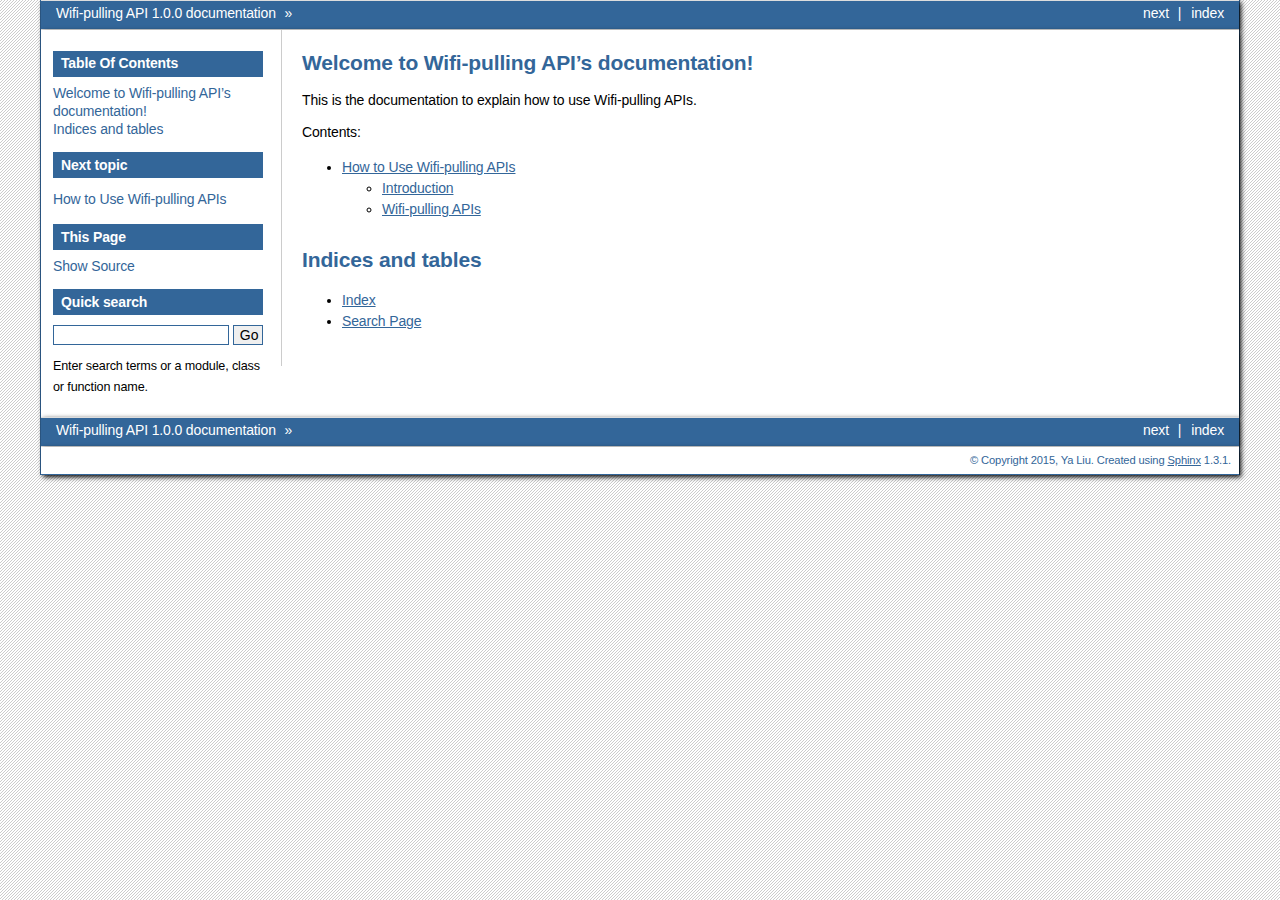
<file: cusp_sonyc_wifi/api/index.html>
<!doctype html>


<html xmlns="http://www.w3.org/1999/xhtml">
  <head>
    <meta http-equiv="Content-Type" content="text/html; charset=utf-8" />
    
    <title>Welcome to Wifi-pulling API’s documentation! &mdash; Wifi-pulling API 1.0.0 documentation</title>
    
    <link rel="stylesheet" href="_static/bizstyle.css" type="text/css" />
    <link rel="stylesheet" href="_static/pygments.css" type="text/css" />
    
    <script type="text/javascript">
      var DOCUMENTATION_OPTIONS = {
        URL_ROOT:    './',
        VERSION:     '1.0.0',
        COLLAPSE_INDEX: false,
        FILE_SUFFIX: '.html',
        HAS_SOURCE:  true
      };
    </script>
    <script type="text/javascript" src="_static/jquery.js"></script>
    <script type="text/javascript" src="_static/underscore.js"></script>
    <script type="text/javascript" src="_static/doctools.js"></script>
    <script type="text/javascript" src="_static/bizstyle.js"></script>
    <link rel="top" title="Wifi-pulling API 1.0.0 documentation" href="#" />
    <link rel="next" title="How to Use Wifi-pulling APIs" href="tutorial.html" />
    <meta name="viewport" content="width=device-width,initial-scale=1.0">
    <!--[if lt IE 9]>
    <script type="text/javascript" src="_static/css3-mediaqueries.js"></script>
    <![endif]-->
  </head>
  <body role="document">
    <div class="related" role="navigation" aria-label="related navigation">
      <h3>Navigation</h3>
      <ul>
        <li class="right" style="margin-right: 10px">
          <a href="genindex.html" title="General Index"
             accesskey="I">index</a></li>
        <li class="right" >
          <a href="tutorial.html" title="How to Use Wifi-pulling APIs"
             accesskey="N">next</a> |</li>
        <li class="nav-item nav-item-0"><a href="#">Wifi-pulling API 1.0.0 documentation</a> &raquo;</li> 
      </ul>
    </div>
      <div class="sphinxsidebar" role="navigation" aria-label="main navigation">
        <div class="sphinxsidebarwrapper">
  <h3><a href="#">Table Of Contents</a></h3>
  <ul>
<li><a class="reference internal" href="#">Welcome to Wifi-pulling API&#8217;s documentation!</a></li>
<li><a class="reference internal" href="#indices-and-tables">Indices and tables</a></li>
</ul>

  <h4>Next topic</h4>
  <p class="topless"><a href="tutorial.html"
                        title="next chapter">How to Use Wifi-pulling APIs</a></p>
  <div role="note" aria-label="source link">
    <h3>This Page</h3>
    <ul class="this-page-menu">
      <li><a href="_sources/index.txt"
            rel="nofollow">Show Source</a></li>
    </ul>
   </div>
<div id="searchbox" style="display: none" role="search">
  <h3>Quick search</h3>
    <form class="search" action="search.html" method="get">
      <input type="text" name="q" />
      <input type="submit" value="Go" />
      <input type="hidden" name="check_keywords" value="yes" />
      <input type="hidden" name="area" value="default" />
    </form>
    <p class="searchtip" style="font-size: 90%">
    Enter search terms or a module, class or function name.
    </p>
</div>
<script type="text/javascript">$('#searchbox').show(0);</script>
        </div>
      </div>

    <div class="document">
      <div class="documentwrapper">
        <div class="bodywrapper">
          <div class="body" role="main">
            
  <div class="section" id="welcome-to-wifi-pulling-api-s-documentation">
<h1>Welcome to Wifi-pulling API&#8217;s documentation!<a class="headerlink" href="#welcome-to-wifi-pulling-api-s-documentation" title="Permalink to this headline">¶</a></h1>
<p>This is the documentation to explain how to use Wifi-pulling APIs.</p>
<p>Contents:</p>
<div class="toctree-wrapper compound">
<ul>
<li class="toctree-l1"><a class="reference internal" href="tutorial.html">How to Use Wifi-pulling APIs</a><ul>
<li class="toctree-l2"><a class="reference internal" href="tutorial.html#introduction">Introduction</a></li>
<li class="toctree-l2"><a class="reference internal" href="tutorial.html#wifi-pulling-apis">Wifi-pulling APIs</a></li>
</ul>
</li>
</ul>
</div>
</div>
<div class="section" id="indices-and-tables">
<h1>Indices and tables<a class="headerlink" href="#indices-and-tables" title="Permalink to this headline">¶</a></h1>
<ul class="simple">
<li><a class="reference internal" href="genindex.html"><span>Index</span></a></li>
<li><a class="reference internal" href="search.html"><span>Search Page</span></a></li>
</ul>
</div>


          </div>
        </div>
      </div>
      <div class="clearer"></div>
    </div>
    <div class="related" role="navigation" aria-label="related navigation">
      <h3>Navigation</h3>
      <ul>
        <li class="right" style="margin-right: 10px">
          <a href="genindex.html" title="General Index"
             >index</a></li>
        <li class="right" >
          <a href="tutorial.html" title="How to Use Wifi-pulling APIs"
             >next</a> |</li>
        <li class="nav-item nav-item-0"><a href="#">Wifi-pulling API 1.0.0 documentation</a> &raquo;</li> 
      </ul>
    </div>
    <div class="footer" role="contentinfo">
        &copy; Copyright 2015, Ya Liu.
      Created using <a href="http://sphinx-doc.org/">Sphinx</a> 1.3.1.
    </div>
  </body>
</html>
</file>
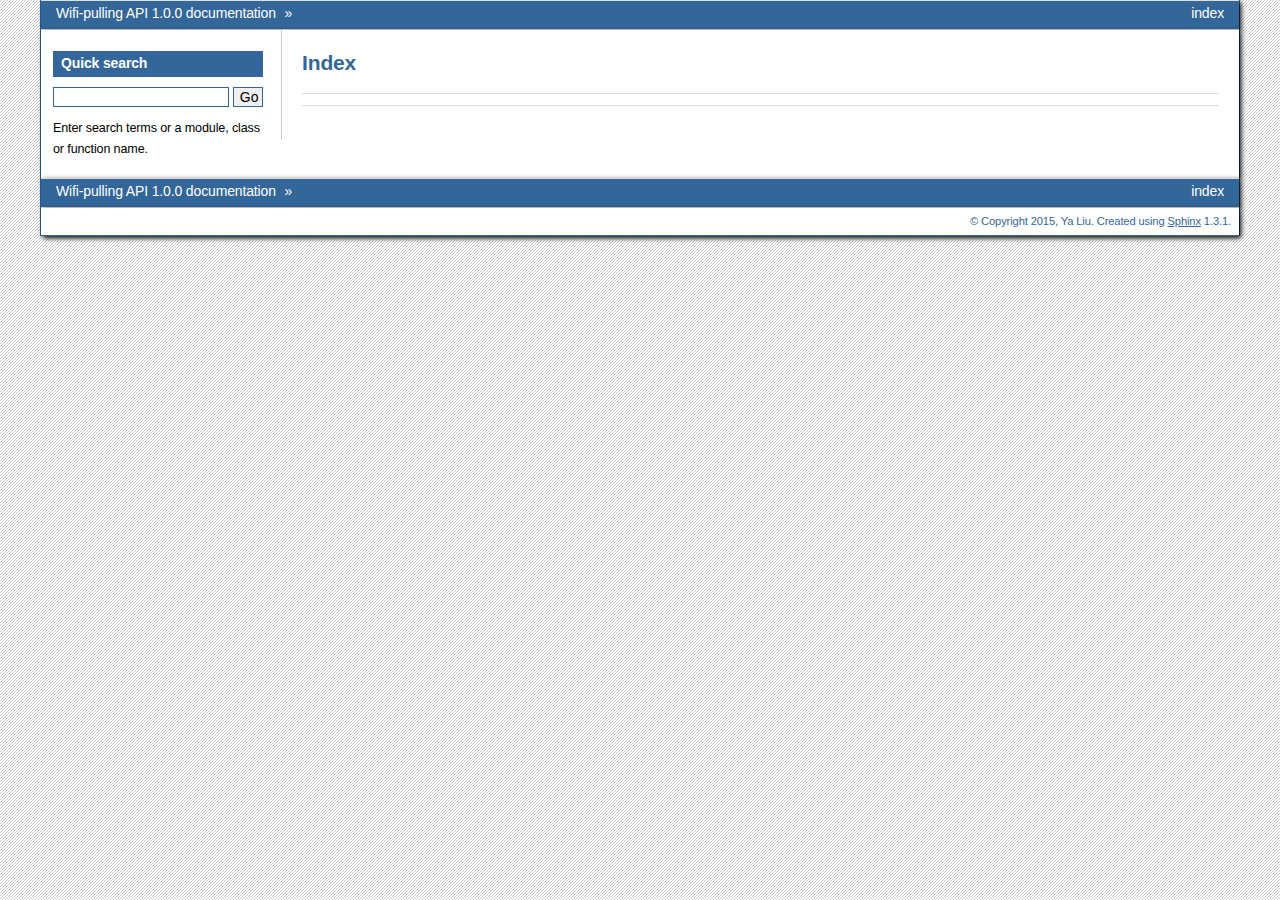
<file: cusp_sonyc_wifi/api/genindex.html>
<!doctype html>


<html xmlns="http://www.w3.org/1999/xhtml">
  <head>
    <meta http-equiv="Content-Type" content="text/html; charset=utf-8" />
    
    <title>Index &mdash; Wifi-pulling API 1.0.0 documentation</title>
    
    <link rel="stylesheet" href="_static/bizstyle.css" type="text/css" />
    <link rel="stylesheet" href="_static/pygments.css" type="text/css" />
    
    <script type="text/javascript">
      var DOCUMENTATION_OPTIONS = {
        URL_ROOT:    './',
        VERSION:     '1.0.0',
        COLLAPSE_INDEX: false,
        FILE_SUFFIX: '.html',
        HAS_SOURCE:  true
      };
    </script>
    <script type="text/javascript" src="_static/jquery.js"></script>
    <script type="text/javascript" src="_static/underscore.js"></script>
    <script type="text/javascript" src="_static/doctools.js"></script>
    <script type="text/javascript" src="_static/bizstyle.js"></script>
    <link rel="top" title="Wifi-pulling API 1.0.0 documentation" href="index.html" />
    <meta name="viewport" content="width=device-width,initial-scale=1.0">
    <!--[if lt IE 9]>
    <script type="text/javascript" src="_static/css3-mediaqueries.js"></script>
    <![endif]-->
  </head>
  <body role="document">
    <div class="related" role="navigation" aria-label="related navigation">
      <h3>Navigation</h3>
      <ul>
        <li class="right" style="margin-right: 10px">
          <a href="#" title="General Index"
             accesskey="I">index</a></li>
        <li class="nav-item nav-item-0"><a href="index.html">Wifi-pulling API 1.0.0 documentation</a> &raquo;</li> 
      </ul>
    </div>
      <div class="sphinxsidebar" role="navigation" aria-label="main navigation">
        <div class="sphinxsidebarwrapper">

   

<div id="searchbox" style="display: none" role="search">
  <h3>Quick search</h3>
    <form class="search" action="search.html" method="get">
      <input type="text" name="q" />
      <input type="submit" value="Go" />
      <input type="hidden" name="check_keywords" value="yes" />
      <input type="hidden" name="area" value="default" />
    </form>
    <p class="searchtip" style="font-size: 90%">
    Enter search terms or a module, class or function name.
    </p>
</div>
<script type="text/javascript">$('#searchbox').show(0);</script>
        </div>
      </div>

    <div class="document">
      <div class="documentwrapper">
        <div class="bodywrapper">
          <div class="body" role="main">
            

<h1 id="index">Index</h1>

<div class="genindex-jumpbox">
 
</div>


          </div>
        </div>
      </div>
      <div class="clearer"></div>
    </div>
    <div class="related" role="navigation" aria-label="related navigation">
      <h3>Navigation</h3>
      <ul>
        <li class="right" style="margin-right: 10px">
          <a href="#" title="General Index"
             >index</a></li>
        <li class="nav-item nav-item-0"><a href="index.html">Wifi-pulling API 1.0.0 documentation</a> &raquo;</li> 
      </ul>
    </div>
    <div class="footer" role="contentinfo">
        &copy; Copyright 2015, Ya Liu.
      Created using <a href="http://sphinx-doc.org/">Sphinx</a> 1.3.1.
    </div>
  </body>
</html>
</file>
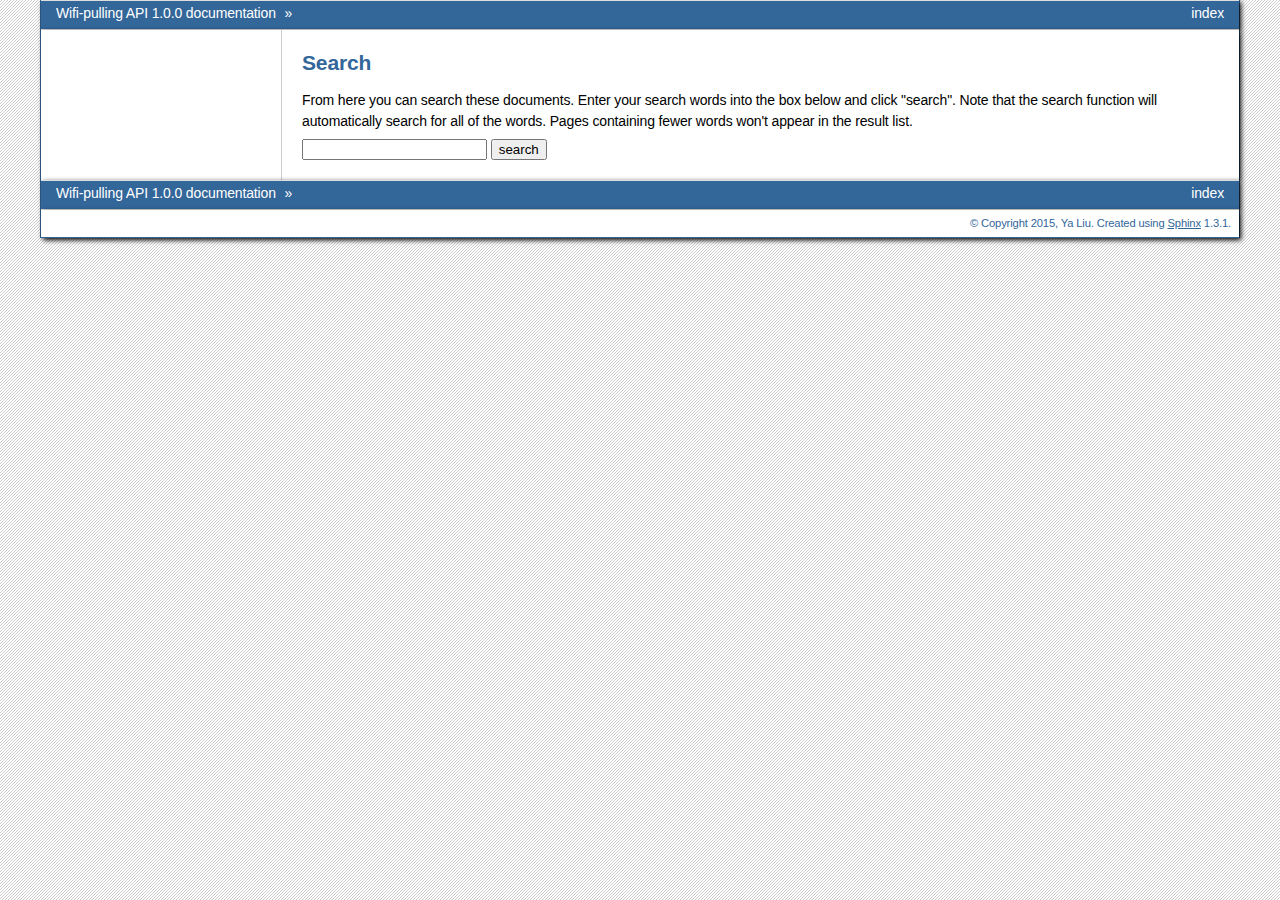
<file: cusp_sonyc_wifi/api/search.html>
<!doctype html>


<html xmlns="http://www.w3.org/1999/xhtml">
  <head>
    <meta http-equiv="Content-Type" content="text/html; charset=utf-8" />
    
    <title>Search &mdash; Wifi-pulling API 1.0.0 documentation</title>
    
    <link rel="stylesheet" href="_static/bizstyle.css" type="text/css" />
    <link rel="stylesheet" href="_static/pygments.css" type="text/css" />
    
    <script type="text/javascript">
      var DOCUMENTATION_OPTIONS = {
        URL_ROOT:    './',
        VERSION:     '1.0.0',
        COLLAPSE_INDEX: false,
        FILE_SUFFIX: '.html',
        HAS_SOURCE:  true
      };
    </script>
    <script type="text/javascript" src="_static/jquery.js"></script>
    <script type="text/javascript" src="_static/underscore.js"></script>
    <script type="text/javascript" src="_static/doctools.js"></script>
    <script type="text/javascript" src="_static/searchtools.js"></script>
    <script type="text/javascript" src="_static/bizstyle.js"></script>
    <link rel="top" title="Wifi-pulling API 1.0.0 documentation" href="index.html" />
  <script type="text/javascript">
    jQuery(function() { Search.loadIndex("searchindex.js"); });
  </script>
  
  <script type="text/javascript" id="searchindexloader"></script>
  
    <meta name="viewport" content="width=device-width,initial-scale=1.0">
    <!--[if lt IE 9]>
    <script type="text/javascript" src="_static/css3-mediaqueries.js"></script>
    <![endif]-->

  </head>
  <body role="document">
    <div class="related" role="navigation" aria-label="related navigation">
      <h3>Navigation</h3>
      <ul>
        <li class="right" style="margin-right: 10px">
          <a href="genindex.html" title="General Index"
             accesskey="I">index</a></li>
        <li class="nav-item nav-item-0"><a href="index.html">Wifi-pulling API 1.0.0 documentation</a> &raquo;</li> 
      </ul>
    </div>
      <div class="sphinxsidebar" role="navigation" aria-label="main navigation">
        <div class="sphinxsidebarwrapper">
        </div>
      </div>

    <div class="document">
      <div class="documentwrapper">
        <div class="bodywrapper">
          <div class="body" role="main">
            
  <h1 id="search-documentation">Search</h1>
  <div id="fallback" class="admonition warning">
  <script type="text/javascript">$('#fallback').hide();</script>
  <p>
    Please activate JavaScript to enable the search
    functionality.
  </p>
  </div>
  <p>
    From here you can search these documents. Enter your search
    words into the box below and click "search". Note that the search
    function will automatically search for all of the words. Pages
    containing fewer words won't appear in the result list.
  </p>
  <form action="" method="get">
    <input type="text" name="q" value="" />
    <input type="submit" value="search" />
    <span id="search-progress" style="padding-left: 10px"></span>
  </form>
  
  <div id="search-results">
  
  </div>

          </div>
        </div>
      </div>
      <div class="clearer"></div>
    </div>
    <div class="related" role="navigation" aria-label="related navigation">
      <h3>Navigation</h3>
      <ul>
        <li class="right" style="margin-right: 10px">
          <a href="genindex.html" title="General Index"
             >index</a></li>
        <li class="nav-item nav-item-0"><a href="index.html">Wifi-pulling API 1.0.0 documentation</a> &raquo;</li> 
      </ul>
    </div>
    <div class="footer" role="contentinfo">
        &copy; Copyright 2015, Ya Liu.
      Created using <a href="http://sphinx-doc.org/">Sphinx</a> 1.3.1.
    </div>
  </body>
</html>
</file>
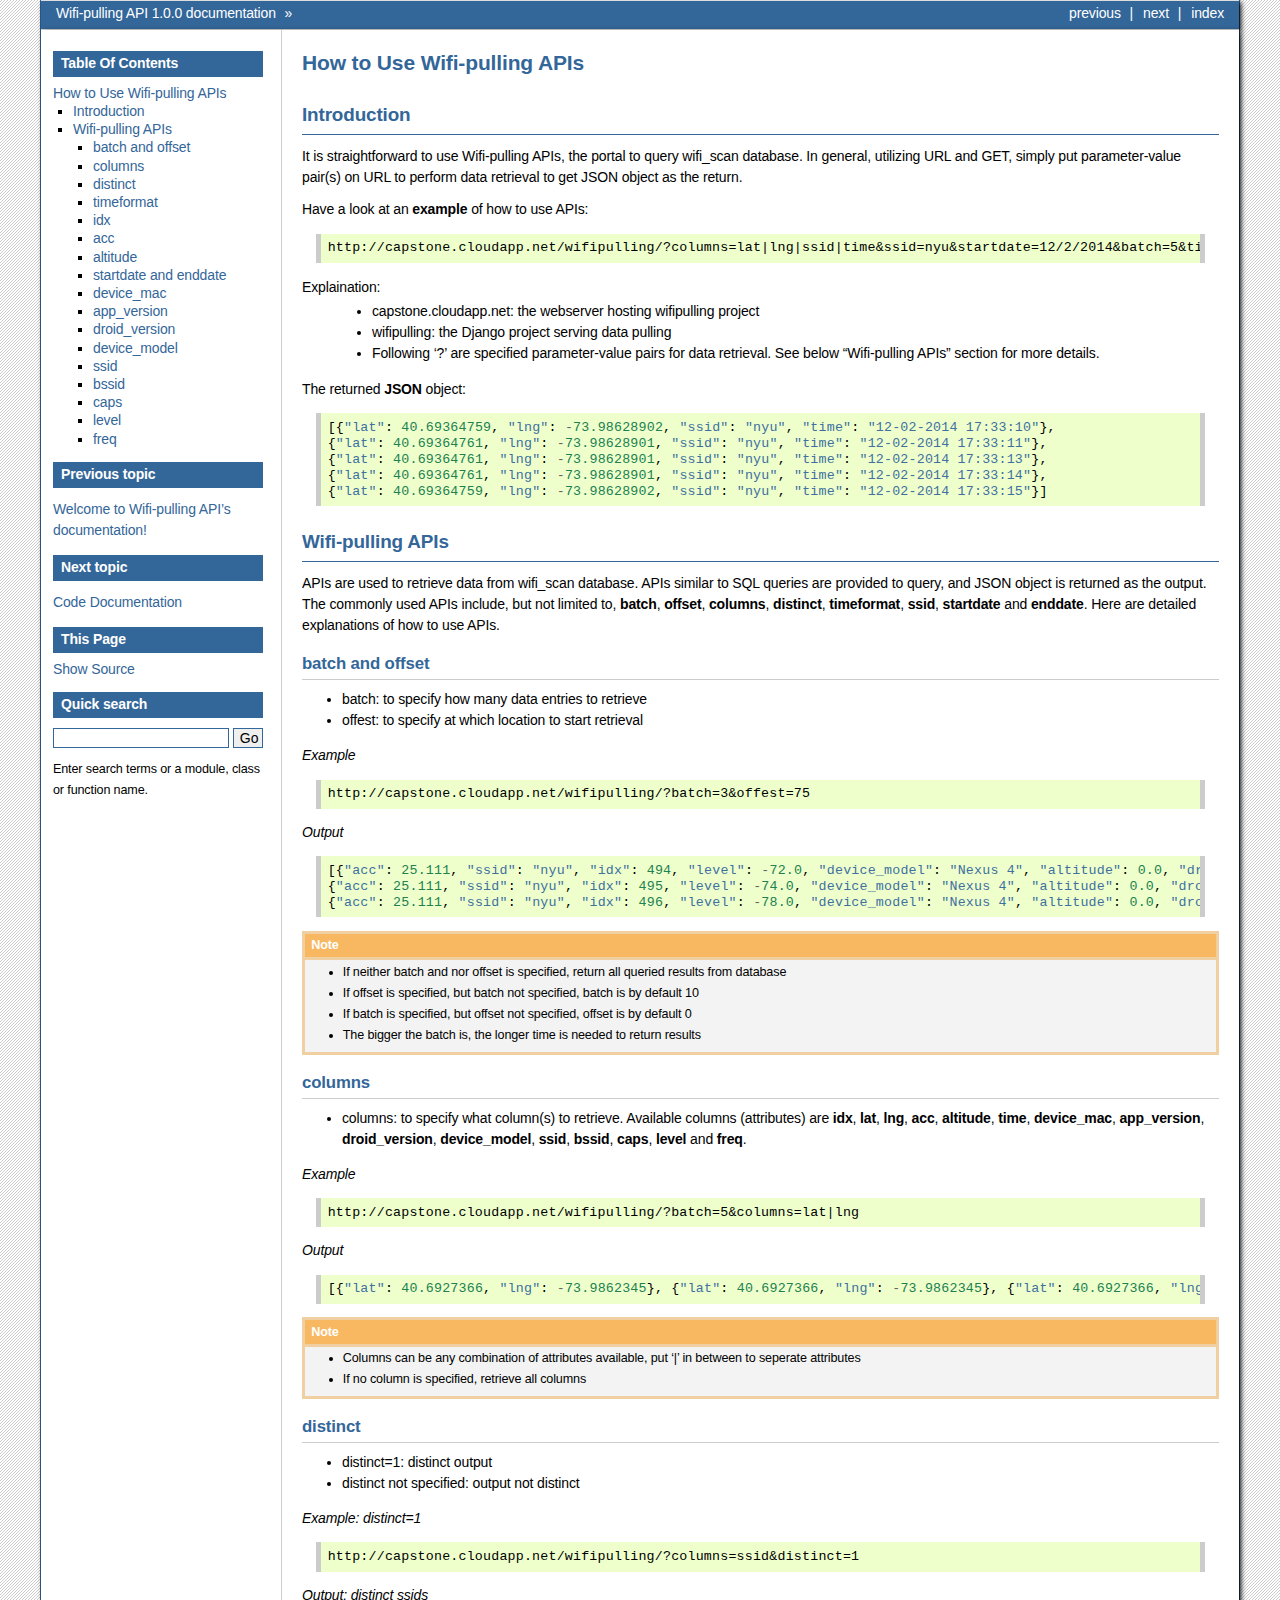
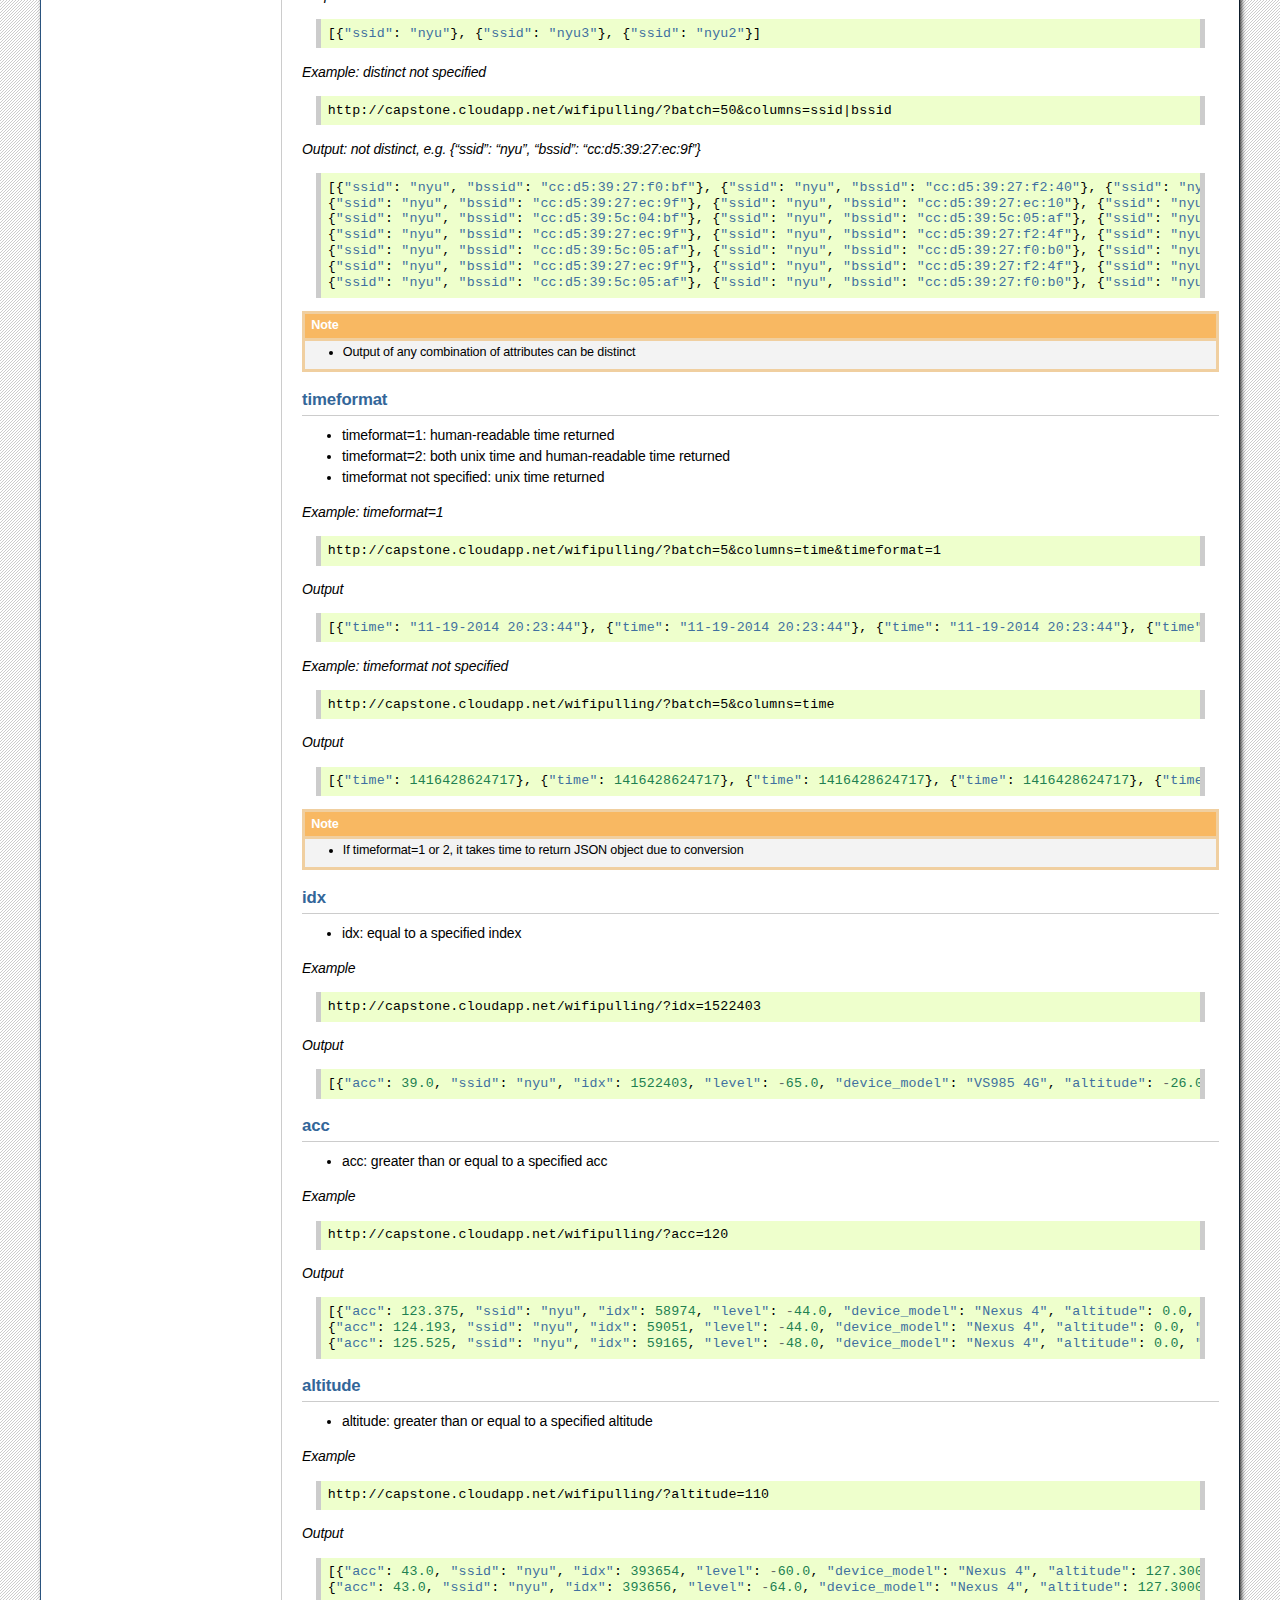
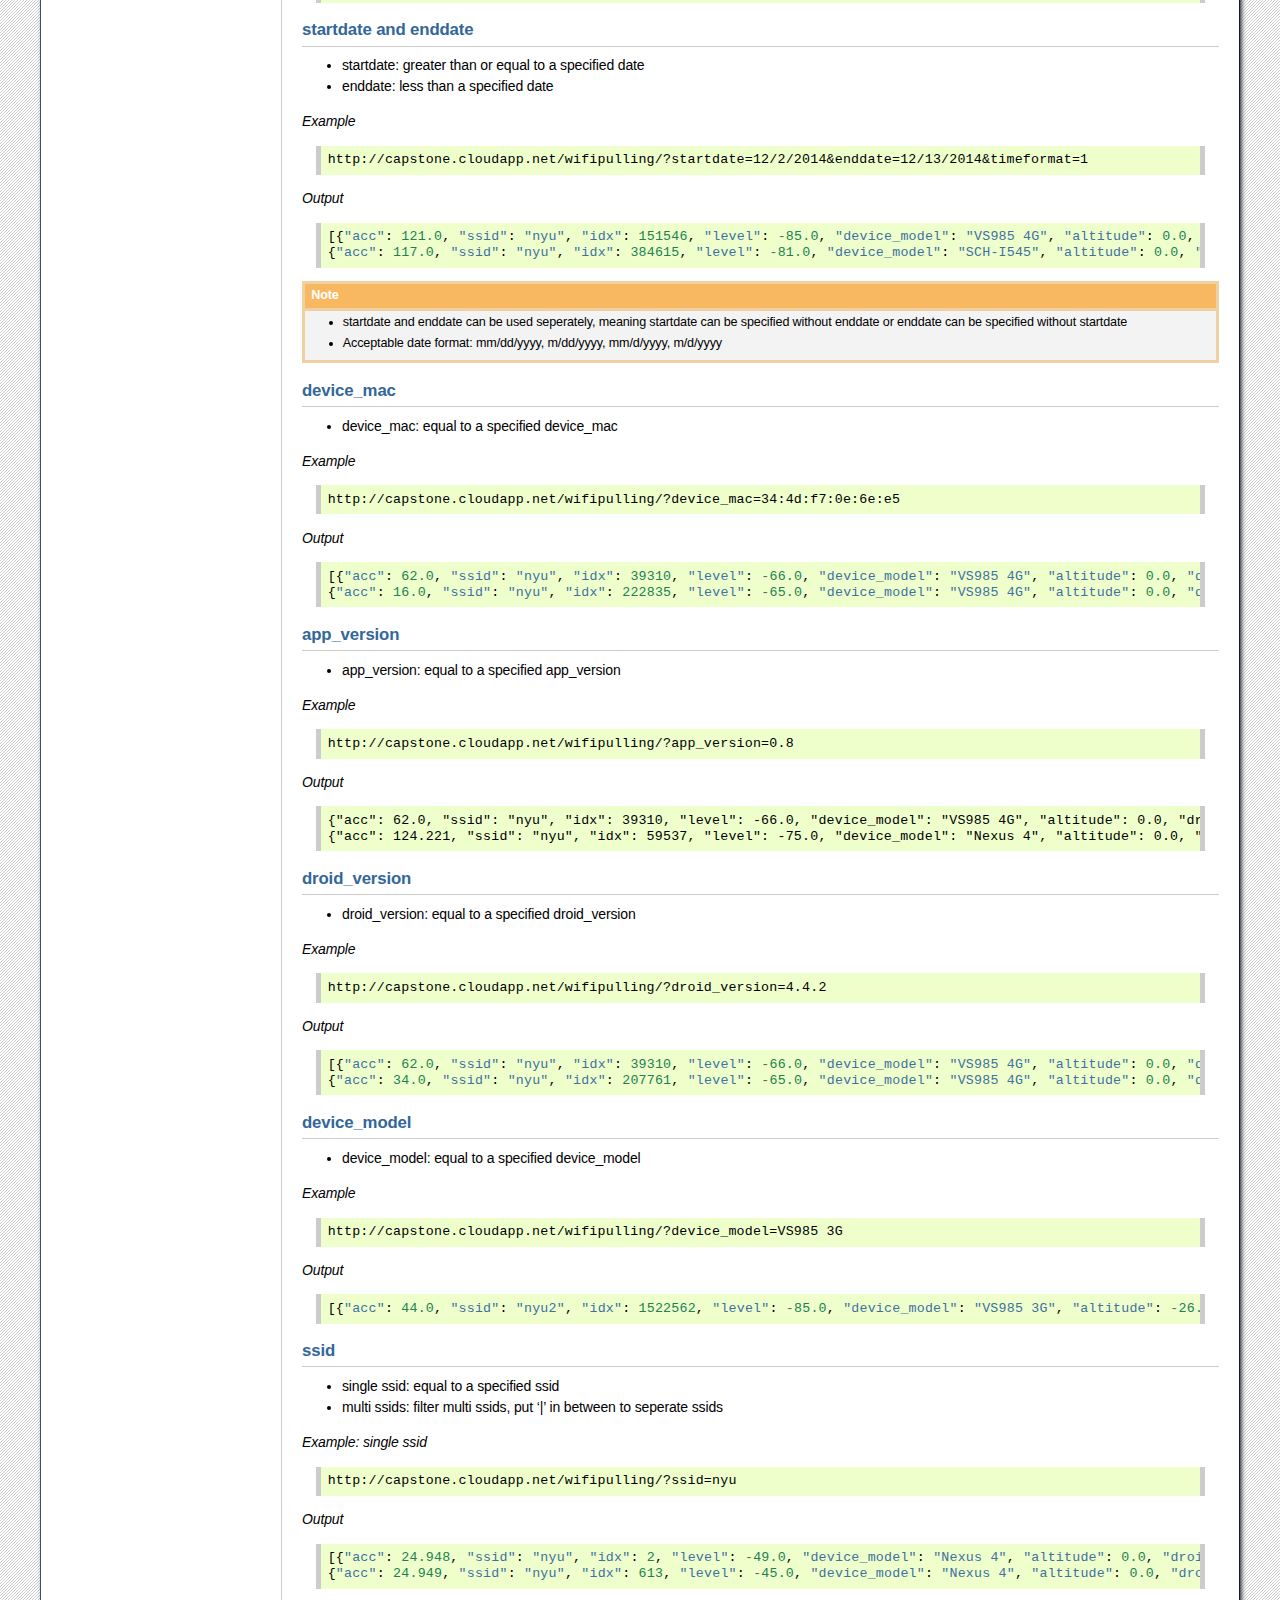
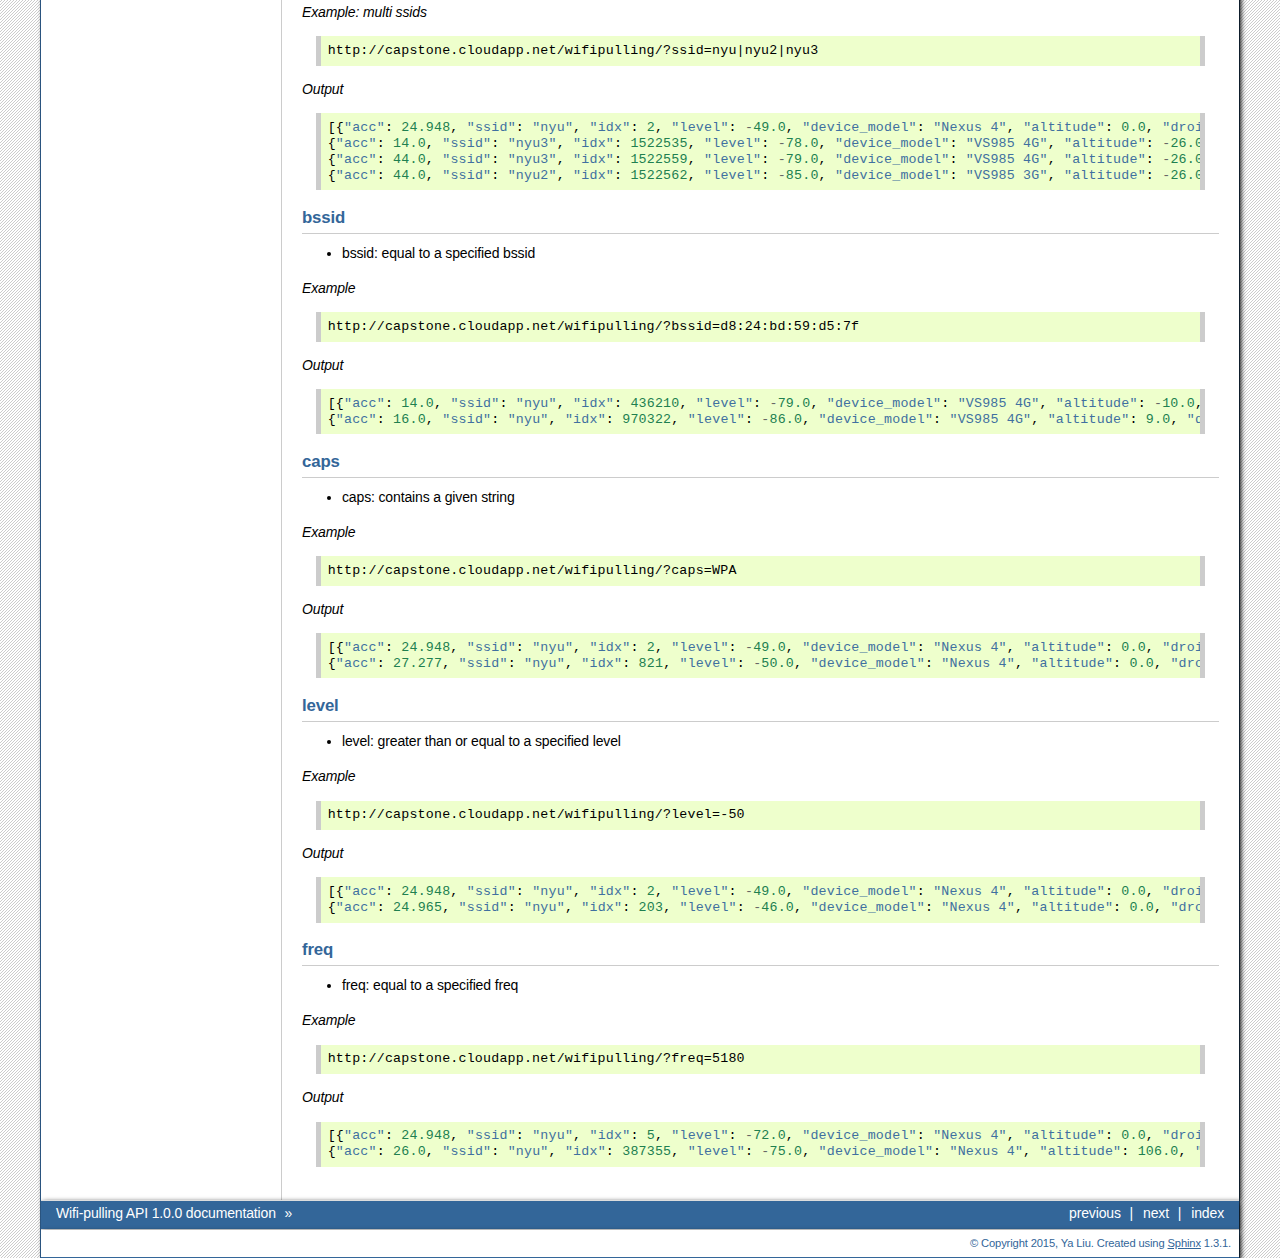
<file: cusp_sonyc_wifi/api/tutorial.html>
<!doctype html>


<html xmlns="http://www.w3.org/1999/xhtml">
  <head>
    <meta http-equiv="Content-Type" content="text/html; charset=utf-8" />
    
    <title>How to Use Wifi-pulling APIs &mdash; Wifi-pulling API 1.0.0 documentation</title>
    
    <link rel="stylesheet" href="_static/bizstyle.css" type="text/css" />
    <link rel="stylesheet" href="_static/pygments.css" type="text/css" />
    
    <script type="text/javascript">
      var DOCUMENTATION_OPTIONS = {
        URL_ROOT:    './',
        VERSION:     '1.0.0',
        COLLAPSE_INDEX: false,
        FILE_SUFFIX: '.html',
        HAS_SOURCE:  true
      };
    </script>
    <script type="text/javascript" src="_static/jquery.js"></script>
    <script type="text/javascript" src="_static/underscore.js"></script>
    <script type="text/javascript" src="_static/doctools.js"></script>
    <script type="text/javascript" src="_static/bizstyle.js"></script>
    <link rel="top" title="Wifi-pulling API 1.0.0 documentation" href="index.html" />
    <link rel="next" title="Code Documentation" href="code.html" />
    <link rel="prev" title="Welcome to Wifi-pulling API’s documentation!" href="index.html" />
    <meta name="viewport" content="width=device-width,initial-scale=1.0">
    <!--[if lt IE 9]>
    <script type="text/javascript" src="_static/css3-mediaqueries.js"></script>
    <![endif]-->
  </head>
  <body role="document">
    <div class="related" role="navigation" aria-label="related navigation">
      <h3>Navigation</h3>
      <ul>
        <li class="right" style="margin-right: 10px">
          <a href="genindex.html" title="General Index"
             accesskey="I">index</a></li>
        <li class="right" >
          <a href="code.html" title="Code Documentation"
             accesskey="N">next</a> |</li>
        <li class="right" >
          <a href="index.html" title="Welcome to Wifi-pulling API’s documentation!"
             accesskey="P">previous</a> |</li>
        <li class="nav-item nav-item-0"><a href="index.html">Wifi-pulling API 1.0.0 documentation</a> &raquo;</li> 
      </ul>
    </div>
      <div class="sphinxsidebar" role="navigation" aria-label="main navigation">
        <div class="sphinxsidebarwrapper">
  <h3><a href="index.html">Table Of Contents</a></h3>
  <ul>
<li><a class="reference internal" href="#">How to Use Wifi-pulling APIs</a><ul>
<li><a class="reference internal" href="#introduction">Introduction</a></li>
<li><a class="reference internal" href="#wifi-pulling-apis">Wifi-pulling APIs</a><ul>
<li><a class="reference internal" href="#batch-and-offset">batch and offset</a></li>
<li><a class="reference internal" href="#columns">columns</a></li>
<li><a class="reference internal" href="#distinct">distinct</a></li>
<li><a class="reference internal" href="#timeformat">timeformat</a></li>
<li><a class="reference internal" href="#idx">idx</a></li>
<li><a class="reference internal" href="#acc">acc</a></li>
<li><a class="reference internal" href="#altitude">altitude</a></li>
<li><a class="reference internal" href="#startdate-and-enddate">startdate and enddate</a></li>
<li><a class="reference internal" href="#device-mac">device_mac</a></li>
<li><a class="reference internal" href="#app-version">app_version</a></li>
<li><a class="reference internal" href="#droid-version">droid_version</a></li>
<li><a class="reference internal" href="#device-model">device_model</a></li>
<li><a class="reference internal" href="#ssid">ssid</a></li>
<li><a class="reference internal" href="#bssid">bssid</a></li>
<li><a class="reference internal" href="#caps">caps</a></li>
<li><a class="reference internal" href="#level">level</a></li>
<li><a class="reference internal" href="#freq">freq</a></li>
</ul>
</li>
</ul>
</li>
</ul>

  <h4>Previous topic</h4>
  <p class="topless"><a href="index.html"
                        title="previous chapter">Welcome to Wifi-pulling API&#8217;s documentation!</a></p>
  <h4>Next topic</h4>
  <p class="topless"><a href="code.html"
                        title="next chapter">Code Documentation</a></p>
  <div role="note" aria-label="source link">
    <h3>This Page</h3>
    <ul class="this-page-menu">
      <li><a href="_sources/tutorial.txt"
            rel="nofollow">Show Source</a></li>
    </ul>
   </div>
<div id="searchbox" style="display: none" role="search">
  <h3>Quick search</h3>
    <form class="search" action="search.html" method="get">
      <input type="text" name="q" />
      <input type="submit" value="Go" />
      <input type="hidden" name="check_keywords" value="yes" />
      <input type="hidden" name="area" value="default" />
    </form>
    <p class="searchtip" style="font-size: 90%">
    Enter search terms or a module, class or function name.
    </p>
</div>
<script type="text/javascript">$('#searchbox').show(0);</script>
        </div>
      </div>

    <div class="document">
      <div class="documentwrapper">
        <div class="bodywrapper">
          <div class="body" role="main">
            
  <div class="section" id="how-to-use-wifi-pulling-apis">
<h1>How to Use Wifi-pulling APIs<a class="headerlink" href="#how-to-use-wifi-pulling-apis" title="Permalink to this headline">¶</a></h1>
<div class="section" id="introduction">
<h2>Introduction<a class="headerlink" href="#introduction" title="Permalink to this headline">¶</a></h2>
<p>It is straightforward to use Wifi-pulling APIs, the portal to query wifi_scan database. In general, utilizing URL and GET, simply put parameter-value pair(s) on URL to perform data retrieval to get JSON object as the return.</p>
<p>Have a look at an <strong>example</strong> of how to use APIs:</p>
<div class="highlight-python"><div class="highlight"><pre>http://capstone.cloudapp.net/wifipulling/?columns=lat|lng|ssid|time&amp;ssid=nyu&amp;startdate=12/2/2014&amp;batch=5&amp;timeformat=1
</pre></div>
</div>
<dl class="docutils">
<dt>Explaination:</dt>
<dd><ul class="first last simple">
<li>capstone.cloudapp.net: the webserver hosting wifipulling project</li>
<li>wifipulling: the Django project serving data pulling</li>
<li>Following &#8216;?&#8217; are specified parameter-value pairs for data retrieval. See below &#8220;Wifi-pulling APIs&#8221; section for more details.</li>
</ul>
</dd>
</dl>
<p>The returned <strong>JSON</strong> object:</p>
<div class="highlight-python"><div class="highlight"><pre><span class="p">[{</span><span class="s">&quot;lat&quot;</span><span class="p">:</span> <span class="mf">40.69364759</span><span class="p">,</span> <span class="s">&quot;lng&quot;</span><span class="p">:</span> <span class="o">-</span><span class="mf">73.98628902</span><span class="p">,</span> <span class="s">&quot;ssid&quot;</span><span class="p">:</span> <span class="s">&quot;nyu&quot;</span><span class="p">,</span> <span class="s">&quot;time&quot;</span><span class="p">:</span> <span class="s">&quot;12-02-2014 17:33:10&quot;</span><span class="p">},</span>
<span class="p">{</span><span class="s">&quot;lat&quot;</span><span class="p">:</span> <span class="mf">40.69364761</span><span class="p">,</span> <span class="s">&quot;lng&quot;</span><span class="p">:</span> <span class="o">-</span><span class="mf">73.98628901</span><span class="p">,</span> <span class="s">&quot;ssid&quot;</span><span class="p">:</span> <span class="s">&quot;nyu&quot;</span><span class="p">,</span> <span class="s">&quot;time&quot;</span><span class="p">:</span> <span class="s">&quot;12-02-2014 17:33:11&quot;</span><span class="p">},</span>
<span class="p">{</span><span class="s">&quot;lat&quot;</span><span class="p">:</span> <span class="mf">40.69364761</span><span class="p">,</span> <span class="s">&quot;lng&quot;</span><span class="p">:</span> <span class="o">-</span><span class="mf">73.98628901</span><span class="p">,</span> <span class="s">&quot;ssid&quot;</span><span class="p">:</span> <span class="s">&quot;nyu&quot;</span><span class="p">,</span> <span class="s">&quot;time&quot;</span><span class="p">:</span> <span class="s">&quot;12-02-2014 17:33:13&quot;</span><span class="p">},</span>
<span class="p">{</span><span class="s">&quot;lat&quot;</span><span class="p">:</span> <span class="mf">40.69364761</span><span class="p">,</span> <span class="s">&quot;lng&quot;</span><span class="p">:</span> <span class="o">-</span><span class="mf">73.98628901</span><span class="p">,</span> <span class="s">&quot;ssid&quot;</span><span class="p">:</span> <span class="s">&quot;nyu&quot;</span><span class="p">,</span> <span class="s">&quot;time&quot;</span><span class="p">:</span> <span class="s">&quot;12-02-2014 17:33:14&quot;</span><span class="p">},</span>
<span class="p">{</span><span class="s">&quot;lat&quot;</span><span class="p">:</span> <span class="mf">40.69364759</span><span class="p">,</span> <span class="s">&quot;lng&quot;</span><span class="p">:</span> <span class="o">-</span><span class="mf">73.98628902</span><span class="p">,</span> <span class="s">&quot;ssid&quot;</span><span class="p">:</span> <span class="s">&quot;nyu&quot;</span><span class="p">,</span> <span class="s">&quot;time&quot;</span><span class="p">:</span> <span class="s">&quot;12-02-2014 17:33:15&quot;</span><span class="p">}]</span>
</pre></div>
</div>
</div>
<div class="section" id="wifi-pulling-apis">
<h2>Wifi-pulling APIs<a class="headerlink" href="#wifi-pulling-apis" title="Permalink to this headline">¶</a></h2>
<p>APIs are used to retrieve data from wifi_scan database. APIs similar to SQL queries are provided to query, and JSON object is returned as the output. The commonly used APIs include, but not limited to, <strong>batch</strong>, <strong>offset</strong>, <strong>columns</strong>, <strong>distinct</strong>, <strong>timeformat</strong>, <strong>ssid</strong>, <strong>startdate</strong> and <strong>enddate</strong>. Here are detailed explanations of how to use APIs.</p>
<div class="section" id="batch-and-offset">
<h3>batch and offset<a class="headerlink" href="#batch-and-offset" title="Permalink to this headline">¶</a></h3>
<ul class="simple">
<li>batch: to specify how many data entries to retrieve</li>
<li>offest:  to specify at which location to start retrieval</li>
</ul>
<p><em>Example</em></p>
<div class="highlight-python"><div class="highlight"><pre>http://capstone.cloudapp.net/wifipulling/?batch=3&amp;offest=75
</pre></div>
</div>
<p><em>Output</em></p>
<div class="highlight-python"><div class="highlight"><pre><span class="p">[{</span><span class="s">&quot;acc&quot;</span><span class="p">:</span> <span class="mf">25.111</span><span class="p">,</span> <span class="s">&quot;ssid&quot;</span><span class="p">:</span> <span class="s">&quot;nyu&quot;</span><span class="p">,</span> <span class="s">&quot;idx&quot;</span><span class="p">:</span> <span class="mi">494</span><span class="p">,</span> <span class="s">&quot;level&quot;</span><span class="p">:</span> <span class="o">-</span><span class="mf">72.0</span><span class="p">,</span> <span class="s">&quot;device_model&quot;</span><span class="p">:</span> <span class="s">&quot;Nexus 4&quot;</span><span class="p">,</span> <span class="s">&quot;altitude&quot;</span><span class="p">:</span> <span class="mf">0.0</span><span class="p">,</span> <span class="s">&quot;droid_version&quot;</span><span class="p">:</span> <span class="s">&quot;4.2.2&quot;</span><span class="p">,</span> <span class="s">&quot;caps&quot;</span><span class="p">:</span> <span class="s">&quot;[WPA-EAP-TKIP][WPA2-EAP-CCMP][ESS]&quot;</span><span class="p">,</span> <span class="s">&quot;bssid&quot;</span><span class="p">:</span> <span class="s">&quot;cc:d5:39:27:ec:9f&quot;</span><span class="p">,</span> <span class="s">&quot;time&quot;</span><span class="p">:</span> <span class="mi">1416430302546</span><span class="p">,</span> <span class="s">&quot;lat&quot;</span><span class="p">:</span> <span class="mf">40.692743</span><span class="p">,</span> <span class="s">&quot;lng&quot;</span><span class="p">:</span> <span class="o">-</span><span class="mf">73.9862441</span><span class="p">,</span> <span class="s">&quot;app_version&quot;</span><span class="p">:</span> <span class="s">&quot;0.5&quot;</span><span class="p">,</span> <span class="s">&quot;device_mac&quot;</span><span class="p">:</span> <span class="s">&quot;40:b0:fa:c4:5d:5f&quot;</span><span class="p">,</span> <span class="s">&quot;freq&quot;</span><span class="p">:</span> <span class="mf">5180.0</span><span class="p">},</span>
<span class="p">{</span><span class="s">&quot;acc&quot;</span><span class="p">:</span> <span class="mf">25.111</span><span class="p">,</span> <span class="s">&quot;ssid&quot;</span><span class="p">:</span> <span class="s">&quot;nyu&quot;</span><span class="p">,</span> <span class="s">&quot;idx&quot;</span><span class="p">:</span> <span class="mi">495</span><span class="p">,</span> <span class="s">&quot;level&quot;</span><span class="p">:</span> <span class="o">-</span><span class="mf">74.0</span><span class="p">,</span> <span class="s">&quot;device_model&quot;</span><span class="p">:</span> <span class="s">&quot;Nexus 4&quot;</span><span class="p">,</span> <span class="s">&quot;altitude&quot;</span><span class="p">:</span> <span class="mf">0.0</span><span class="p">,</span> <span class="s">&quot;droid_version&quot;</span><span class="p">:</span> <span class="s">&quot;4.2.2&quot;</span><span class="p">,</span> <span class="s">&quot;caps&quot;</span><span class="p">:</span> <span class="s">&quot;[WPA-EAP-TKIP][WPA2-EAP-CCMP][ESS]&quot;</span><span class="p">,</span> <span class="s">&quot;bssid&quot;</span><span class="p">:</span> <span class="s">&quot;cc:d5:39:27:f2:4f&quot;</span><span class="p">,</span> <span class="s">&quot;time&quot;</span><span class="p">:</span> <span class="mi">1416430302546</span><span class="p">,</span> <span class="s">&quot;lat&quot;</span><span class="p">:</span> <span class="mf">40.692743</span><span class="p">,</span> <span class="s">&quot;lng&quot;</span><span class="p">:</span> <span class="o">-</span><span class="mf">73.9862441</span><span class="p">,</span> <span class="s">&quot;app_version&quot;</span><span class="p">:</span> <span class="s">&quot;0.5&quot;</span><span class="p">,</span> <span class="s">&quot;device_mac&quot;</span><span class="p">:</span> <span class="s">&quot;40:b0:fa:c4:5d:5f&quot;</span><span class="p">,</span> <span class="s">&quot;freq&quot;</span><span class="p">:</span> <span class="mf">5805.0</span><span class="p">},</span>
<span class="p">{</span><span class="s">&quot;acc&quot;</span><span class="p">:</span> <span class="mf">25.111</span><span class="p">,</span> <span class="s">&quot;ssid&quot;</span><span class="p">:</span> <span class="s">&quot;nyu&quot;</span><span class="p">,</span> <span class="s">&quot;idx&quot;</span><span class="p">:</span> <span class="mi">496</span><span class="p">,</span> <span class="s">&quot;level&quot;</span><span class="p">:</span> <span class="o">-</span><span class="mf">78.0</span><span class="p">,</span> <span class="s">&quot;device_model&quot;</span><span class="p">:</span> <span class="s">&quot;Nexus 4&quot;</span><span class="p">,</span> <span class="s">&quot;altitude&quot;</span><span class="p">:</span> <span class="mf">0.0</span><span class="p">,</span> <span class="s">&quot;droid_version&quot;</span><span class="p">:</span> <span class="s">&quot;4.2.2&quot;</span><span class="p">,</span> <span class="s">&quot;caps&quot;</span><span class="p">:</span> <span class="s">&quot;[WPA-EAP-TKIP][WPA2-EAP-CCMP][ESS]&quot;</span><span class="p">,</span> <span class="s">&quot;bssid&quot;</span><span class="p">:</span> <span class="s">&quot;cc:d5:39:5c:04:bf&quot;</span><span class="p">,</span> <span class="s">&quot;time&quot;</span><span class="p">:</span> <span class="mi">1416430302546</span><span class="p">,</span> <span class="s">&quot;lat&quot;</span><span class="p">:</span> <span class="mf">40.692743</span><span class="p">,</span> <span class="s">&quot;lng&quot;</span><span class="p">:</span> <span class="o">-</span><span class="mf">73.9862441</span><span class="p">,</span> <span class="s">&quot;app_version&quot;</span><span class="p">:</span> <span class="s">&quot;0.5&quot;</span><span class="p">,</span> <span class="s">&quot;device_mac&quot;</span><span class="p">:</span> <span class="s">&quot;40:b0:fa:c4:5d:5f&quot;</span><span class="p">,</span> <span class="s">&quot;freq&quot;</span><span class="p">:</span> <span class="mf">5220.0</span><span class="p">}]</span>
</pre></div>
</div>
<div class="admonition note">
<p class="first admonition-title">Note</p>
<ul class="last simple">
<li>If neither batch and nor offset is specified, return all queried results from database</li>
<li>If offset is specified, but batch not specified, batch is by default 10</li>
<li>If batch is specified, but offset not specified, offset is by default 0</li>
<li>The bigger the batch is, the longer time is needed to return results</li>
</ul>
</div>
</div>
<div class="section" id="columns">
<h3>columns<a class="headerlink" href="#columns" title="Permalink to this headline">¶</a></h3>
<ul class="simple">
<li>columns: to specify what column(s) to retrieve. Available columns (attributes) are <strong>idx</strong>, <strong>lat</strong>, <strong>lng</strong>, <strong>acc</strong>, <strong>altitude</strong>, <strong>time</strong>, <strong>device_mac</strong>, <strong>app_version</strong>, <strong>droid_version</strong>, <strong>device_model</strong>, <strong>ssid</strong>, <strong>bssid</strong>, <strong>caps</strong>, <strong>level</strong> and <strong>freq</strong>.</li>
</ul>
<p><em>Example</em></p>
<div class="highlight-python"><div class="highlight"><pre>http://capstone.cloudapp.net/wifipulling/?batch=5&amp;columns=lat|lng
</pre></div>
</div>
<p><em>Output</em></p>
<div class="highlight-python"><div class="highlight"><pre><span class="p">[{</span><span class="s">&quot;lat&quot;</span><span class="p">:</span> <span class="mf">40.6927366</span><span class="p">,</span> <span class="s">&quot;lng&quot;</span><span class="p">:</span> <span class="o">-</span><span class="mf">73.9862345</span><span class="p">},</span> <span class="p">{</span><span class="s">&quot;lat&quot;</span><span class="p">:</span> <span class="mf">40.6927366</span><span class="p">,</span> <span class="s">&quot;lng&quot;</span><span class="p">:</span> <span class="o">-</span><span class="mf">73.9862345</span><span class="p">},</span> <span class="p">{</span><span class="s">&quot;lat&quot;</span><span class="p">:</span> <span class="mf">40.6927366</span><span class="p">,</span> <span class="s">&quot;lng&quot;</span><span class="p">:</span> <span class="o">-</span><span class="mf">73.9862345</span><span class="p">},</span> <span class="p">{</span><span class="s">&quot;lat&quot;</span><span class="p">:</span> <span class="mf">40.6927366</span><span class="p">,</span> <span class="s">&quot;lng&quot;</span><span class="p">:</span> <span class="o">-</span><span class="mf">73.9862345</span><span class="p">},</span> <span class="p">{</span><span class="s">&quot;lat&quot;</span><span class="p">:</span> <span class="mf">40.6927366</span><span class="p">,</span> <span class="s">&quot;lng&quot;</span><span class="p">:</span> <span class="o">-</span><span class="mf">73.9862345</span><span class="p">}]</span>
</pre></div>
</div>
<div class="admonition note">
<p class="first admonition-title">Note</p>
<ul class="last simple">
<li>Columns can be any combination of attributes available, put &#8216;|&#8217; in between to seperate attributes</li>
<li>If no column is specified, retrieve all columns</li>
</ul>
</div>
</div>
<div class="section" id="distinct">
<h3>distinct<a class="headerlink" href="#distinct" title="Permalink to this headline">¶</a></h3>
<ul class="simple">
<li>distinct=1: distinct output</li>
<li>distinct not specified: output not distinct</li>
</ul>
<p><em>Example: distinct=1</em></p>
<div class="highlight-python"><div class="highlight"><pre>http://capstone.cloudapp.net/wifipulling/?columns=ssid&amp;distinct=1
</pre></div>
</div>
<p><em>Output: distinct ssids</em></p>
<div class="highlight-python"><div class="highlight"><pre><span class="p">[{</span><span class="s">&quot;ssid&quot;</span><span class="p">:</span> <span class="s">&quot;nyu&quot;</span><span class="p">},</span> <span class="p">{</span><span class="s">&quot;ssid&quot;</span><span class="p">:</span> <span class="s">&quot;nyu3&quot;</span><span class="p">},</span> <span class="p">{</span><span class="s">&quot;ssid&quot;</span><span class="p">:</span> <span class="s">&quot;nyu2&quot;</span><span class="p">}]</span>
</pre></div>
</div>
<p><em>Example: distinct not specified</em></p>
<div class="highlight-python"><div class="highlight"><pre>http://capstone.cloudapp.net/wifipulling/?batch=50&amp;columns=ssid|bssid
</pre></div>
</div>
<p><em>Output: not distinct, e.g. {&#8220;ssid&#8221;: &#8220;nyu&#8221;, &#8220;bssid&#8221;: &#8220;cc:d5:39:27:ec:9f&#8221;}</em></p>
<div class="highlight-python"><div class="highlight"><pre><span class="p">[{</span><span class="s">&quot;ssid&quot;</span><span class="p">:</span> <span class="s">&quot;nyu&quot;</span><span class="p">,</span> <span class="s">&quot;bssid&quot;</span><span class="p">:</span> <span class="s">&quot;cc:d5:39:27:f0:bf&quot;</span><span class="p">},</span> <span class="p">{</span><span class="s">&quot;ssid&quot;</span><span class="p">:</span> <span class="s">&quot;nyu&quot;</span><span class="p">,</span> <span class="s">&quot;bssid&quot;</span><span class="p">:</span> <span class="s">&quot;cc:d5:39:27:f2:40&quot;</span><span class="p">},</span> <span class="p">{</span><span class="s">&quot;ssid&quot;</span><span class="p">:</span> <span class="s">&quot;nyu&quot;</span><span class="p">,</span> <span class="s">&quot;bssid&quot;</span><span class="p">:</span> <span class="s">&quot;cc:d5:39:5c:05:a0&quot;</span><span class="p">},</span>
<span class="p">{</span><span class="s">&quot;ssid&quot;</span><span class="p">:</span> <span class="s">&quot;nyu&quot;</span><span class="p">,</span> <span class="s">&quot;bssid&quot;</span><span class="p">:</span> <span class="s">&quot;cc:d5:39:27:ec:9f&quot;</span><span class="p">},</span> <span class="p">{</span><span class="s">&quot;ssid&quot;</span><span class="p">:</span> <span class="s">&quot;nyu&quot;</span><span class="p">,</span> <span class="s">&quot;bssid&quot;</span><span class="p">:</span> <span class="s">&quot;cc:d5:39:27:ec:10&quot;</span><span class="p">},</span> <span class="p">{</span><span class="s">&quot;ssid&quot;</span><span class="p">:</span> <span class="s">&quot;nyu&quot;</span><span class="p">,</span> <span class="s">&quot;bssid&quot;</span><span class="p">:</span> <span class="s">&quot;cc:d5:39:27:f2:4f&quot;</span><span class="p">},</span>
<span class="p">{</span><span class="s">&quot;ssid&quot;</span><span class="p">:</span> <span class="s">&quot;nyu&quot;</span><span class="p">,</span> <span class="s">&quot;bssid&quot;</span><span class="p">:</span> <span class="s">&quot;cc:d5:39:5c:04:bf&quot;</span><span class="p">},</span> <span class="p">{</span><span class="s">&quot;ssid&quot;</span><span class="p">:</span> <span class="s">&quot;nyu&quot;</span><span class="p">,</span> <span class="s">&quot;bssid&quot;</span><span class="p">:</span> <span class="s">&quot;cc:d5:39:5c:05:af&quot;</span><span class="p">},</span> <span class="p">{</span><span class="s">&quot;ssid&quot;</span><span class="p">:</span> <span class="s">&quot;nyu&quot;</span><span class="p">,</span> <span class="s">&quot;bssid&quot;</span><span class="p">:</span> <span class="s">&quot;cc:d5:39:27:f0:bf&quot;</span><span class="p">},</span>
<span class="p">{</span><span class="s">&quot;ssid&quot;</span><span class="p">:</span> <span class="s">&quot;nyu&quot;</span><span class="p">,</span> <span class="s">&quot;bssid&quot;</span><span class="p">:</span> <span class="s">&quot;cc:d5:39:27:ec:9f&quot;</span><span class="p">},</span> <span class="p">{</span><span class="s">&quot;ssid&quot;</span><span class="p">:</span> <span class="s">&quot;nyu&quot;</span><span class="p">,</span> <span class="s">&quot;bssid&quot;</span><span class="p">:</span> <span class="s">&quot;cc:d5:39:27:f2:4f&quot;</span><span class="p">},</span> <span class="p">{</span><span class="s">&quot;ssid&quot;</span><span class="p">:</span> <span class="s">&quot;nyu&quot;</span><span class="p">,</span> <span class="s">&quot;bssid&quot;</span><span class="p">:</span> <span class="s">&quot;cc:d5:39:5c:04:bf&quot;</span><span class="p">},</span>
<span class="p">{</span><span class="s">&quot;ssid&quot;</span><span class="p">:</span> <span class="s">&quot;nyu&quot;</span><span class="p">,</span> <span class="s">&quot;bssid&quot;</span><span class="p">:</span> <span class="s">&quot;cc:d5:39:5c:05:af&quot;</span><span class="p">},</span> <span class="p">{</span><span class="s">&quot;ssid&quot;</span><span class="p">:</span> <span class="s">&quot;nyu&quot;</span><span class="p">,</span> <span class="s">&quot;bssid&quot;</span><span class="p">:</span> <span class="s">&quot;cc:d5:39:27:f0:b0&quot;</span><span class="p">},</span> <span class="p">{</span><span class="s">&quot;ssid&quot;</span><span class="p">:</span> <span class="s">&quot;nyu&quot;</span><span class="p">,</span> <span class="s">&quot;bssid&quot;</span><span class="p">:</span> <span class="s">&quot;cc:d5:39:27:f0:bf&quot;</span><span class="p">},</span>
<span class="p">{</span><span class="s">&quot;ssid&quot;</span><span class="p">:</span> <span class="s">&quot;nyu&quot;</span><span class="p">,</span> <span class="s">&quot;bssid&quot;</span><span class="p">:</span> <span class="s">&quot;cc:d5:39:27:ec:9f&quot;</span><span class="p">},</span> <span class="p">{</span><span class="s">&quot;ssid&quot;</span><span class="p">:</span> <span class="s">&quot;nyu&quot;</span><span class="p">,</span> <span class="s">&quot;bssid&quot;</span><span class="p">:</span> <span class="s">&quot;cc:d5:39:27:f2:4f&quot;</span><span class="p">},</span> <span class="p">{</span><span class="s">&quot;ssid&quot;</span><span class="p">:</span> <span class="s">&quot;nyu&quot;</span><span class="p">,</span> <span class="s">&quot;bssid&quot;</span><span class="p">:</span> <span class="s">&quot;cc:d5:39:5c:04:bf&quot;</span><span class="p">},</span>
<span class="p">{</span><span class="s">&quot;ssid&quot;</span><span class="p">:</span> <span class="s">&quot;nyu&quot;</span><span class="p">,</span> <span class="s">&quot;bssid&quot;</span><span class="p">:</span> <span class="s">&quot;cc:d5:39:5c:05:af&quot;</span><span class="p">},</span> <span class="p">{</span><span class="s">&quot;ssid&quot;</span><span class="p">:</span> <span class="s">&quot;nyu&quot;</span><span class="p">,</span> <span class="s">&quot;bssid&quot;</span><span class="p">:</span> <span class="s">&quot;cc:d5:39:27:f0:b0&quot;</span><span class="p">},</span> <span class="p">{</span><span class="s">&quot;ssid&quot;</span><span class="p">:</span> <span class="s">&quot;nyu&quot;</span><span class="p">,</span> <span class="s">&quot;bssid&quot;</span><span class="p">:</span> <span class="s">&quot;cc:d5:39:27:f0:bf&quot;</span><span class="p">}]</span>
</pre></div>
</div>
<div class="admonition note">
<p class="first admonition-title">Note</p>
<ul class="last simple">
<li>Output of any combination of attributes can be distinct</li>
</ul>
</div>
</div>
<div class="section" id="timeformat">
<h3>timeformat<a class="headerlink" href="#timeformat" title="Permalink to this headline">¶</a></h3>
<ul class="simple">
<li>timeformat=1: human-readable time returned</li>
<li>timeformat=2:  both unix time and human-readable time returned</li>
<li>timeformat not specified: unix time returned</li>
</ul>
<p><em>Example: timeformat=1</em></p>
<div class="highlight-python"><div class="highlight"><pre>http://capstone.cloudapp.net/wifipulling/?batch=5&amp;columns=time&amp;timeformat=1
</pre></div>
</div>
<p><em>Output</em></p>
<div class="highlight-python"><div class="highlight"><pre><span class="p">[{</span><span class="s">&quot;time&quot;</span><span class="p">:</span> <span class="s">&quot;11-19-2014 20:23:44&quot;</span><span class="p">},</span> <span class="p">{</span><span class="s">&quot;time&quot;</span><span class="p">:</span> <span class="s">&quot;11-19-2014 20:23:44&quot;</span><span class="p">},</span> <span class="p">{</span><span class="s">&quot;time&quot;</span><span class="p">:</span> <span class="s">&quot;11-19-2014 20:23:44&quot;</span><span class="p">},</span> <span class="p">{</span><span class="s">&quot;time&quot;</span><span class="p">:</span> <span class="s">&quot;11-19-2014 20:23:44&quot;</span><span class="p">},</span> <span class="p">{</span><span class="s">&quot;time&quot;</span><span class="p">:</span> <span class="s">&quot;11-19-2014 20:23:44&quot;</span><span class="p">}]</span>
</pre></div>
</div>
<p><em>Example: timeformat not specified</em></p>
<div class="highlight-python"><div class="highlight"><pre>http://capstone.cloudapp.net/wifipulling/?batch=5&amp;columns=time
</pre></div>
</div>
<p><em>Output</em></p>
<div class="highlight-python"><div class="highlight"><pre><span class="p">[{</span><span class="s">&quot;time&quot;</span><span class="p">:</span> <span class="mi">1416428624717</span><span class="p">},</span> <span class="p">{</span><span class="s">&quot;time&quot;</span><span class="p">:</span> <span class="mi">1416428624717</span><span class="p">},</span> <span class="p">{</span><span class="s">&quot;time&quot;</span><span class="p">:</span> <span class="mi">1416428624717</span><span class="p">},</span> <span class="p">{</span><span class="s">&quot;time&quot;</span><span class="p">:</span> <span class="mi">1416428624717</span><span class="p">},</span> <span class="p">{</span><span class="s">&quot;time&quot;</span><span class="p">:</span> <span class="mi">1416428624717</span><span class="p">}]</span>
</pre></div>
</div>
<div class="admonition note">
<p class="first admonition-title">Note</p>
<ul class="last simple">
<li>If timeformat=1 or 2, it takes time to return JSON object due to conversion</li>
</ul>
</div>
</div>
<div class="section" id="idx">
<h3>idx<a class="headerlink" href="#idx" title="Permalink to this headline">¶</a></h3>
<ul class="simple">
<li>idx: equal to a specified index</li>
</ul>
<p><em>Example</em></p>
<div class="highlight-python"><div class="highlight"><pre>http://capstone.cloudapp.net/wifipulling/?idx=1522403
</pre></div>
</div>
<p><em>Output</em></p>
<div class="highlight-python"><div class="highlight"><pre><span class="p">[{</span><span class="s">&quot;acc&quot;</span><span class="p">:</span> <span class="mf">39.0</span><span class="p">,</span> <span class="s">&quot;ssid&quot;</span><span class="p">:</span> <span class="s">&quot;nyu&quot;</span><span class="p">,</span> <span class="s">&quot;idx&quot;</span><span class="p">:</span> <span class="mi">1522403</span><span class="p">,</span> <span class="s">&quot;level&quot;</span><span class="p">:</span> <span class="o">-</span><span class="mf">65.0</span><span class="p">,</span> <span class="s">&quot;device_model&quot;</span><span class="p">:</span> <span class="s">&quot;VS985 4G&quot;</span><span class="p">,</span> <span class="s">&quot;altitude&quot;</span><span class="p">:</span> <span class="o">-</span><span class="mf">26.0</span><span class="p">,</span> <span class="s">&quot;droid_version&quot;</span><span class="p">:</span> <span class="s">&quot;4.4.2&quot;</span><span class="p">,</span> <span class="s">&quot;caps&quot;</span><span class="p">:</span> <span class="s">&quot;[WPA-EAP-TKIP][WPA2-EAP-CCMP][ESS]&quot;</span><span class="p">,</span> <span class="s">&quot;bssid&quot;</span><span class="p">:</span> <span class="s">&quot;58:bf:ea:61:46:cf&quot;</span><span class="p">,</span> <span class="s">&quot;time&quot;</span><span class="p">:</span> <span class="mi">1427740500000</span><span class="p">,</span> <span class="s">&quot;lat&quot;</span><span class="p">:</span> <span class="mf">40.72940789</span><span class="p">,</span> <span class="s">&quot;lng&quot;</span><span class="p">:</span> <span class="o">-</span><span class="mf">73.99668307</span><span class="p">,</span> <span class="s">&quot;app_version&quot;</span><span class="p">:</span> <span class="s">&quot;0.8&quot;</span><span class="p">,</span> <span class="s">&quot;device_mac&quot;</span><span class="p">:</span> <span class="s">&quot;34:4d:f7:0e:6e:e5&quot;</span><span class="p">,</span> <span class="s">&quot;freq&quot;</span><span class="p">:</span> <span class="mf">5745.0</span><span class="p">}]</span>
</pre></div>
</div>
</div>
<div class="section" id="acc">
<h3>acc<a class="headerlink" href="#acc" title="Permalink to this headline">¶</a></h3>
<ul class="simple">
<li>acc: greater than or equal to a specified acc</li>
</ul>
<p><em>Example</em></p>
<div class="highlight-python"><div class="highlight"><pre>http://capstone.cloudapp.net/wifipulling/?acc=120
</pre></div>
</div>
<p><em>Output</em></p>
<div class="highlight-python"><div class="highlight"><pre><span class="p">[{</span><span class="s">&quot;acc&quot;</span><span class="p">:</span> <span class="mf">123.375</span><span class="p">,</span> <span class="s">&quot;ssid&quot;</span><span class="p">:</span> <span class="s">&quot;nyu&quot;</span><span class="p">,</span> <span class="s">&quot;idx&quot;</span><span class="p">:</span> <span class="mi">58974</span><span class="p">,</span> <span class="s">&quot;level&quot;</span><span class="p">:</span> <span class="o">-</span><span class="mf">44.0</span><span class="p">,</span> <span class="s">&quot;device_model&quot;</span><span class="p">:</span> <span class="s">&quot;Nexus 4&quot;</span><span class="p">,</span> <span class="s">&quot;altitude&quot;</span><span class="p">:</span> <span class="mf">0.0</span><span class="p">,</span> <span class="s">&quot;droid_version&quot;</span><span class="p">:</span> <span class="s">&quot;4.2.2&quot;</span><span class="p">,</span> <span class="s">&quot;caps&quot;</span><span class="p">:</span> <span class="s">&quot;[WPA-EAP-TKIP][WPA2-EAP-CCMP][ESS]&quot;</span><span class="p">,</span> <span class="s">&quot;bssid&quot;</span><span class="p">:</span> <span class="s">&quot;cc:d5:39:27:ef:40&quot;</span><span class="p">,</span> <span class="s">&quot;time&quot;</span><span class="p">:</span> <span class="mi">1417458072221</span><span class="p">,</span> <span class="s">&quot;lat&quot;</span><span class="p">:</span> <span class="mf">40.6933367</span><span class="p">,</span> <span class="s">&quot;lng&quot;</span><span class="p">:</span> <span class="o">-</span><span class="mf">73.9860387</span><span class="p">,</span> <span class="s">&quot;app_version&quot;</span><span class="p">:</span> <span class="s">&quot;0.8&quot;</span><span class="p">,</span> <span class="s">&quot;device_mac&quot;</span><span class="p">:</span> <span class="s">&quot;40:b0:fa:c4:5d:5f&quot;</span><span class="p">,</span> <span class="s">&quot;freq&quot;</span><span class="p">:</span> <span class="mf">2412.0</span><span class="p">},</span>
<span class="p">{</span><span class="s">&quot;acc&quot;</span><span class="p">:</span> <span class="mf">124.193</span><span class="p">,</span> <span class="s">&quot;ssid&quot;</span><span class="p">:</span> <span class="s">&quot;nyu&quot;</span><span class="p">,</span> <span class="s">&quot;idx&quot;</span><span class="p">:</span> <span class="mi">59051</span><span class="p">,</span> <span class="s">&quot;level&quot;</span><span class="p">:</span> <span class="o">-</span><span class="mf">44.0</span><span class="p">,</span> <span class="s">&quot;device_model&quot;</span><span class="p">:</span> <span class="s">&quot;Nexus 4&quot;</span><span class="p">,</span> <span class="s">&quot;altitude&quot;</span><span class="p">:</span> <span class="mf">0.0</span><span class="p">,</span> <span class="s">&quot;droid_version&quot;</span><span class="p">:</span> <span class="s">&quot;4.2.2&quot;</span><span class="p">,</span> <span class="s">&quot;caps&quot;</span><span class="p">:</span> <span class="s">&quot;[WPA-EAP-TKIP][WPA2-EAP-CCMP][ESS]&quot;</span><span class="p">,</span> <span class="s">&quot;bssid&quot;</span><span class="p">:</span> <span class="s">&quot;cc:d5:39:27:ef:40&quot;</span><span class="p">,</span> <span class="s">&quot;time&quot;</span><span class="p">:</span> <span class="mi">1417458074834</span><span class="p">,</span> <span class="s">&quot;lat&quot;</span><span class="p">:</span> <span class="mf">40.6933237</span><span class="p">,</span> <span class="s">&quot;lng&quot;</span><span class="p">:</span> <span class="o">-</span><span class="mf">73.986027</span><span class="p">,</span> <span class="s">&quot;app_version&quot;</span><span class="p">:</span> <span class="s">&quot;0.8&quot;</span><span class="p">,</span> <span class="s">&quot;device_mac&quot;</span><span class="p">:</span> <span class="s">&quot;40:b0:fa:c4:5d:5f&quot;</span><span class="p">,</span> <span class="s">&quot;freq&quot;</span><span class="p">:</span> <span class="mf">2412.0</span><span class="p">},</span>
<span class="p">{</span><span class="s">&quot;acc&quot;</span><span class="p">:</span> <span class="mf">125.525</span><span class="p">,</span> <span class="s">&quot;ssid&quot;</span><span class="p">:</span> <span class="s">&quot;nyu&quot;</span><span class="p">,</span> <span class="s">&quot;idx&quot;</span><span class="p">:</span> <span class="mi">59165</span><span class="p">,</span> <span class="s">&quot;level&quot;</span><span class="p">:</span> <span class="o">-</span><span class="mf">48.0</span><span class="p">,</span> <span class="s">&quot;device_model&quot;</span><span class="p">:</span> <span class="s">&quot;Nexus 4&quot;</span><span class="p">,</span> <span class="s">&quot;altitude&quot;</span><span class="p">:</span> <span class="mf">0.0</span><span class="p">,</span> <span class="s">&quot;droid_version&quot;</span><span class="p">:</span> <span class="s">&quot;4.2.2&quot;</span><span class="p">,</span> <span class="s">&quot;caps&quot;</span><span class="p">:</span> <span class="s">&quot;[WPA-EAP-TKIP][WPA2-EAP-CCMP][ESS]&quot;</span><span class="p">,</span> <span class="s">&quot;bssid&quot;</span><span class="p">:</span> <span class="s">&quot;cc:d5:39:27:ef:40&quot;</span><span class="p">,</span> <span class="s">&quot;time&quot;</span><span class="p">:</span> <span class="mi">1417458077823</span><span class="p">,</span> <span class="s">&quot;lat&quot;</span><span class="p">:</span> <span class="mf">40.6933503</span><span class="p">,</span> <span class="s">&quot;lng&quot;</span><span class="p">:</span> <span class="o">-</span><span class="mf">73.9860083</span><span class="p">,</span> <span class="s">&quot;app_version&quot;</span><span class="p">:</span> <span class="s">&quot;0.8&quot;</span><span class="p">,</span> <span class="s">&quot;device_mac&quot;</span><span class="p">:</span> <span class="s">&quot;40:b0:fa:c4:5d:5f&quot;</span><span class="p">,</span> <span class="s">&quot;freq&quot;</span><span class="p">:</span> <span class="mf">2412.0</span><span class="p">}]</span>
</pre></div>
</div>
</div>
<div class="section" id="altitude">
<h3>altitude<a class="headerlink" href="#altitude" title="Permalink to this headline">¶</a></h3>
<ul class="simple">
<li>altitude: greater than or equal to a specified altitude</li>
</ul>
<p><em>Example</em></p>
<div class="highlight-python"><div class="highlight"><pre>http://capstone.cloudapp.net/wifipulling/?altitude=110
</pre></div>
</div>
<p><em>Output</em></p>
<div class="highlight-python"><div class="highlight"><pre><span class="p">[{</span><span class="s">&quot;acc&quot;</span><span class="p">:</span> <span class="mf">43.0</span><span class="p">,</span> <span class="s">&quot;ssid&quot;</span><span class="p">:</span> <span class="s">&quot;nyu&quot;</span><span class="p">,</span> <span class="s">&quot;idx&quot;</span><span class="p">:</span> <span class="mi">393654</span><span class="p">,</span> <span class="s">&quot;level&quot;</span><span class="p">:</span> <span class="o">-</span><span class="mf">60.0</span><span class="p">,</span> <span class="s">&quot;device_model&quot;</span><span class="p">:</span> <span class="s">&quot;Nexus 4&quot;</span><span class="p">,</span> <span class="s">&quot;altitude&quot;</span><span class="p">:</span> <span class="mf">127.30000305176</span><span class="p">,</span> <span class="s">&quot;droid_version&quot;</span><span class="p">:</span> <span class="s">&quot;4.2.2&quot;</span><span class="p">,</span> <span class="s">&quot;caps&quot;</span><span class="p">:</span> <span class="s">&quot;[WPA-EAP-TKIP][WPA2-EAP-CCMP][ESS]&quot;</span><span class="p">,</span> <span class="s">&quot;bssid&quot;</span><span class="p">:</span> <span class="s">&quot;cc:d5:39:27:f0:bf&quot;</span><span class="p">,</span> <span class="s">&quot;time&quot;</span><span class="p">:</span> <span class="mi">1423274436000</span><span class="p">,</span> <span class="s">&quot;lat&quot;</span><span class="p">:</span> <span class="mf">40.69235262</span><span class="p">,</span> <span class="s">&quot;lng&quot;</span><span class="p">:</span> <span class="o">-</span><span class="mf">73.98594631</span><span class="p">,</span> <span class="s">&quot;app_version&quot;</span><span class="p">:</span> <span class="s">&quot;0.8&quot;</span><span class="p">,</span> <span class="s">&quot;device_mac&quot;</span><span class="p">:</span> <span class="s">&quot;40:b0:fa:c4:5d:5f&quot;</span><span class="p">,</span> <span class="s">&quot;freq&quot;</span><span class="p">:</span> <span class="mf">5240.0</span><span class="p">},</span>
<span class="p">{</span><span class="s">&quot;acc&quot;</span><span class="p">:</span> <span class="mf">43.0</span><span class="p">,</span> <span class="s">&quot;ssid&quot;</span><span class="p">:</span> <span class="s">&quot;nyu&quot;</span><span class="p">,</span> <span class="s">&quot;idx&quot;</span><span class="p">:</span> <span class="mi">393656</span><span class="p">,</span> <span class="s">&quot;level&quot;</span><span class="p">:</span> <span class="o">-</span><span class="mf">64.0</span><span class="p">,</span> <span class="s">&quot;device_model&quot;</span><span class="p">:</span> <span class="s">&quot;Nexus 4&quot;</span><span class="p">,</span> <span class="s">&quot;altitude&quot;</span><span class="p">:</span> <span class="mf">127.30000305176</span><span class="p">,</span> <span class="s">&quot;droid_version&quot;</span><span class="p">:</span> <span class="s">&quot;4.2.2&quot;</span><span class="p">,</span> <span class="s">&quot;caps&quot;</span><span class="p">:</span> <span class="s">&quot;[WPA-EAP-TKIP][WPA2-EAP-CCMP][ESS]&quot;</span><span class="p">,</span> <span class="s">&quot;bssid&quot;</span><span class="p">:</span> <span class="s">&quot;cc:d5:39:27:f0:b0&quot;</span><span class="p">,</span> <span class="s">&quot;time&quot;</span><span class="p">:</span> <span class="mi">1423274436000</span><span class="p">,</span> <span class="s">&quot;lat&quot;</span><span class="p">:</span> <span class="mf">40.69235262</span><span class="p">,</span> <span class="s">&quot;lng&quot;</span><span class="p">:</span> <span class="o">-</span><span class="mf">73.98594631</span><span class="p">,</span> <span class="s">&quot;app_version&quot;</span><span class="p">:</span> <span class="s">&quot;0.8&quot;</span><span class="p">,</span> <span class="s">&quot;device_mac&quot;</span><span class="p">:</span> <span class="s">&quot;40:b0:fa:c4:5d:5f&quot;</span><span class="p">,</span> <span class="s">&quot;freq&quot;</span><span class="p">:</span> <span class="mf">2412.0</span><span class="p">}]</span>
</pre></div>
</div>
</div>
<div class="section" id="startdate-and-enddate">
<h3>startdate and enddate<a class="headerlink" href="#startdate-and-enddate" title="Permalink to this headline">¶</a></h3>
<ul class="simple">
<li>startdate: greater than or equal to a specified date</li>
<li>enddate: less than a specified date</li>
</ul>
<p><em>Example</em></p>
<div class="highlight-python"><div class="highlight"><pre>http://capstone.cloudapp.net/wifipulling/?startdate=12/2/2014&amp;enddate=12/13/2014&amp;timeformat=1
</pre></div>
</div>
<p><em>Output</em></p>
<div class="highlight-python"><div class="highlight"><pre><span class="p">[{</span><span class="s">&quot;acc&quot;</span><span class="p">:</span> <span class="mf">121.0</span><span class="p">,</span> <span class="s">&quot;ssid&quot;</span><span class="p">:</span> <span class="s">&quot;nyu&quot;</span><span class="p">,</span> <span class="s">&quot;idx&quot;</span><span class="p">:</span> <span class="mi">151546</span><span class="p">,</span> <span class="s">&quot;level&quot;</span><span class="p">:</span> <span class="o">-</span><span class="mf">85.0</span><span class="p">,</span> <span class="s">&quot;device_model&quot;</span><span class="p">:</span> <span class="s">&quot;VS985 4G&quot;</span><span class="p">,</span> <span class="s">&quot;altitude&quot;</span><span class="p">:</span> <span class="mf">0.0</span><span class="p">,</span> <span class="s">&quot;droid_version&quot;</span><span class="p">:</span> <span class="s">&quot;4.4.2&quot;</span><span class="p">,</span> <span class="s">&quot;caps&quot;</span><span class="p">:</span> <span class="s">&quot;[WPA-EAP-TKIP][WPA2-EAP-CCMP][ESS]&quot;</span><span class="p">,</span> <span class="s">&quot;bssid&quot;</span><span class="p">:</span> <span class="s">&quot;2c:3e:cf:a0:e0:ef&quot;</span><span class="p">,</span> <span class="s">&quot;time&quot;</span><span class="p">:</span> <span class="s">&quot;12-02-2014 17:33:10&quot;</span><span class="p">,</span> <span class="s">&quot;lat&quot;</span><span class="p">:</span> <span class="mf">40.69364759</span><span class="p">,</span> <span class="s">&quot;lng&quot;</span><span class="p">:</span> <span class="o">-</span><span class="mf">73.98628902</span><span class="p">,</span> <span class="s">&quot;app_version&quot;</span><span class="p">:</span> <span class="s">&quot;0.8&quot;</span><span class="p">,</span> <span class="s">&quot;device_mac&quot;</span><span class="p">:</span> <span class="s">&quot;34:4d:f7:0e:6e:e5&quot;</span><span class="p">,</span> <span class="s">&quot;freq&quot;</span><span class="p">:</span> <span class="mf">5180.0</span><span class="p">},</span>
<span class="p">{</span><span class="s">&quot;acc&quot;</span><span class="p">:</span> <span class="mf">117.0</span><span class="p">,</span> <span class="s">&quot;ssid&quot;</span><span class="p">:</span> <span class="s">&quot;nyu&quot;</span><span class="p">,</span> <span class="s">&quot;idx&quot;</span><span class="p">:</span> <span class="mi">384615</span><span class="p">,</span> <span class="s">&quot;level&quot;</span><span class="p">:</span> <span class="o">-</span><span class="mf">81.0</span><span class="p">,</span> <span class="s">&quot;device_model&quot;</span><span class="p">:</span> <span class="s">&quot;SCH-I545&quot;</span><span class="p">,</span> <span class="s">&quot;altitude&quot;</span><span class="p">:</span> <span class="mf">0.0</span><span class="p">,</span> <span class="s">&quot;droid_version&quot;</span><span class="p">:</span> <span class="s">&quot;4.4.2&quot;</span><span class="p">,</span> <span class="s">&quot;caps&quot;</span><span class="p">:</span> <span class="s">&quot;[WPA-EAP-TKIP][WPA2-EAP-CCMP][ESS]&quot;</span><span class="p">,</span> <span class="s">&quot;bssid&quot;</span><span class="p">:</span> <span class="s">&quot;1c:1d:86:fd:91:50&quot;</span><span class="p">,</span> <span class="s">&quot;time&quot;</span><span class="p">:</span> <span class="s">&quot;12-12-2014 20:16:48&quot;</span><span class="p">,</span> <span class="s">&quot;lat&quot;</span><span class="p">:</span> <span class="mf">40.69488021</span><span class="p">,</span> <span class="s">&quot;lng&quot;</span><span class="p">:</span> <span class="o">-</span><span class="mf">73.99132343</span><span class="p">,</span> <span class="s">&quot;app_version&quot;</span><span class="p">:</span> <span class="s">&quot;0.8&quot;</span><span class="p">,</span> <span class="s">&quot;device_mac&quot;</span><span class="p">:</span> <span class="s">&quot;CC:3A:61:15:D0:7A&quot;</span><span class="p">,</span> <span class="s">&quot;freq&quot;</span><span class="p">:</span> <span class="mf">2412.0</span><span class="p">}]</span>
</pre></div>
</div>
<div class="admonition note">
<p class="first admonition-title">Note</p>
<ul class="last simple">
<li>startdate and enddate can be used seperately, meaning startdate can be specified without enddate or enddate can be specified without startdate</li>
<li>Acceptable date format: mm/dd/yyyy, m/dd/yyyy, mm/d/yyyy, m/d/yyyy</li>
</ul>
</div>
</div>
<div class="section" id="device-mac">
<h3>device_mac<a class="headerlink" href="#device-mac" title="Permalink to this headline">¶</a></h3>
<ul class="simple">
<li>device_mac: equal to a specified device_mac</li>
</ul>
<p><em>Example</em></p>
<div class="highlight-python"><div class="highlight"><pre>http://capstone.cloudapp.net/wifipulling/?device_mac=34:4d:f7:0e:6e:e5
</pre></div>
</div>
<p><em>Output</em></p>
<div class="highlight-python"><div class="highlight"><pre><span class="p">[{</span><span class="s">&quot;acc&quot;</span><span class="p">:</span> <span class="mf">62.0</span><span class="p">,</span> <span class="s">&quot;ssid&quot;</span><span class="p">:</span> <span class="s">&quot;nyu&quot;</span><span class="p">,</span> <span class="s">&quot;idx&quot;</span><span class="p">:</span> <span class="mi">39310</span><span class="p">,</span> <span class="s">&quot;level&quot;</span><span class="p">:</span> <span class="o">-</span><span class="mf">66.0</span><span class="p">,</span> <span class="s">&quot;device_model&quot;</span><span class="p">:</span> <span class="s">&quot;VS985 4G&quot;</span><span class="p">,</span> <span class="s">&quot;altitude&quot;</span><span class="p">:</span> <span class="mf">0.0</span><span class="p">,</span> <span class="s">&quot;droid_version&quot;</span><span class="p">:</span> <span class="s">&quot;4.4.2&quot;</span><span class="p">,</span> <span class="s">&quot;caps&quot;</span><span class="p">:</span> <span class="s">&quot;[WPA-EAP-TKIP][WPA2-EAP-CCMP][ESS]&quot;</span><span class="p">,</span> <span class="s">&quot;bssid&quot;</span><span class="p">:</span> <span class="s">&quot;1c:1d:86:fd:52:2f&quot;</span><span class="p">,</span> <span class="s">&quot;time&quot;</span><span class="p">:</span> <span class="mi">1416585772000</span><span class="p">,</span> <span class="s">&quot;lat&quot;</span><span class="p">:</span> <span class="mf">40.69500339</span><span class="p">,</span> <span class="s">&quot;lng&quot;</span><span class="p">:</span> <span class="o">-</span><span class="mf">73.99078057</span><span class="p">,</span> <span class="s">&quot;app_version&quot;</span><span class="p">:</span> <span class="s">&quot;0.8&quot;</span><span class="p">,</span> <span class="s">&quot;device_mac&quot;</span><span class="p">:</span> <span class="s">&quot;34:4d:f7:0e:6e:e5&quot;</span><span class="p">,</span> <span class="s">&quot;freq&quot;</span><span class="p">:</span> <span class="mf">5745.0</span><span class="p">},</span>
<span class="p">{</span><span class="s">&quot;acc&quot;</span><span class="p">:</span> <span class="mf">16.0</span><span class="p">,</span> <span class="s">&quot;ssid&quot;</span><span class="p">:</span> <span class="s">&quot;nyu&quot;</span><span class="p">,</span> <span class="s">&quot;idx&quot;</span><span class="p">:</span> <span class="mi">222835</span><span class="p">,</span> <span class="s">&quot;level&quot;</span><span class="p">:</span> <span class="o">-</span><span class="mf">65.0</span><span class="p">,</span> <span class="s">&quot;device_model&quot;</span><span class="p">:</span> <span class="s">&quot;VS985 4G&quot;</span><span class="p">,</span> <span class="s">&quot;altitude&quot;</span><span class="p">:</span> <span class="mf">0.0</span><span class="p">,</span> <span class="s">&quot;droid_version&quot;</span><span class="p">:</span> <span class="s">&quot;4.4.2&quot;</span><span class="p">,</span> <span class="s">&quot;caps&quot;</span><span class="p">:</span> <span class="s">&quot;[WPA-EAP-TKIP][WPA2-EAP-CCMP][ESS]&quot;</span><span class="p">,</span> <span class="s">&quot;bssid&quot;</span><span class="p">:</span> <span class="s">&quot;1c:1d:86:ee:77:10&quot;</span><span class="p">,</span> <span class="s">&quot;time&quot;</span><span class="p">:</span> <span class="mi">1417550570000</span><span class="p">,</span> <span class="s">&quot;lat&quot;</span><span class="p">:</span> <span class="mf">40.69383247</span><span class="p">,</span> <span class="s">&quot;lng&quot;</span><span class="p">:</span> <span class="o">-</span><span class="mf">73.98702126</span><span class="p">,</span> <span class="s">&quot;app_version&quot;</span><span class="p">:</span> <span class="s">&quot;0.8&quot;</span><span class="p">,</span> <span class="s">&quot;device_mac&quot;</span><span class="p">:</span> <span class="s">&quot;34:4d:f7:0e:6e:e5&quot;</span><span class="p">,</span> <span class="s">&quot;freq&quot;</span><span class="p">:</span> <span class="mf">2462.0</span><span class="p">}]</span>
</pre></div>
</div>
</div>
<div class="section" id="app-version">
<h3>app_version<a class="headerlink" href="#app-version" title="Permalink to this headline">¶</a></h3>
<ul class="simple">
<li>app_version: equal to a specified app_version</li>
</ul>
<p><em>Example</em></p>
<div class="highlight-python"><div class="highlight"><pre>http://capstone.cloudapp.net/wifipulling/?app_version=0.8
</pre></div>
</div>
<p><em>Output</em></p>
<div class="highlight-python"><div class="highlight"><pre>{&quot;acc&quot;: 62.0, &quot;ssid&quot;: &quot;nyu&quot;, &quot;idx&quot;: 39310, &quot;level&quot;: -66.0, &quot;device_model&quot;: &quot;VS985 4G&quot;, &quot;altitude&quot;: 0.0, &quot;droid_version&quot;: &quot;4.4.2&quot;, &quot;caps&quot;: &quot;[WPA-EAP-TKIP][WPA2-EAP-CCMP][ESS]&quot;, &quot;bssid&quot;: &quot;1c:1d:86:fd:52:2f&quot;, &quot;time&quot;: 1416585772000, &quot;lat&quot;: 40.69500339, &quot;lng&quot;: -73.99078057, &quot;app_version&quot;: &quot;0.8&quot;, &quot;device_mac&quot;: &quot;34:4d:f7:0e:6e:e5&quot;, &quot;freq&quot;: 5745.0},
{&quot;acc&quot;: 124.221, &quot;ssid&quot;: &quot;nyu&quot;, &quot;idx&quot;: 59537, &quot;level&quot;: -75.0, &quot;device_model&quot;: &quot;Nexus 4&quot;, &quot;altitude&quot;: 0.0, &quot;droid_version&quot;: &quot;4.2.2&quot;, &quot;caps&quot;: &quot;[WPA-EAP-TKIP][WPA2-EAP-CCMP][ESS]&quot;, &quot;bssid&quot;: &quot;cc:d5:39:27:ec:1f&quot;, &quot;time&quot;: 1417458088523, &quot;lat&quot;: 40.6932486, &quot;lng&quot;: -73.9860296, &quot;app_version&quot;: &quot;0.8&quot;, &quot;device_mac&quot;: &quot;40:b0:fa:c4:5d:5f&quot;, &quot;freq&quot;: 5765.0}]
</pre></div>
</div>
</div>
<div class="section" id="droid-version">
<h3>droid_version<a class="headerlink" href="#droid-version" title="Permalink to this headline">¶</a></h3>
<ul class="simple">
<li>droid_version: equal to a specified droid_version</li>
</ul>
<p><em>Example</em></p>
<div class="highlight-python"><div class="highlight"><pre>http://capstone.cloudapp.net/wifipulling/?droid_version=4.4.2
</pre></div>
</div>
<p><em>Output</em></p>
<div class="highlight-python"><div class="highlight"><pre><span class="p">[{</span><span class="s">&quot;acc&quot;</span><span class="p">:</span> <span class="mf">62.0</span><span class="p">,</span> <span class="s">&quot;ssid&quot;</span><span class="p">:</span> <span class="s">&quot;nyu&quot;</span><span class="p">,</span> <span class="s">&quot;idx&quot;</span><span class="p">:</span> <span class="mi">39310</span><span class="p">,</span> <span class="s">&quot;level&quot;</span><span class="p">:</span> <span class="o">-</span><span class="mf">66.0</span><span class="p">,</span> <span class="s">&quot;device_model&quot;</span><span class="p">:</span> <span class="s">&quot;VS985 4G&quot;</span><span class="p">,</span> <span class="s">&quot;altitude&quot;</span><span class="p">:</span> <span class="mf">0.0</span><span class="p">,</span> <span class="s">&quot;droid_version&quot;</span><span class="p">:</span> <span class="s">&quot;4.4.2&quot;</span><span class="p">,</span> <span class="s">&quot;caps&quot;</span><span class="p">:</span> <span class="s">&quot;[WPA-EAP-TKIP][WPA2-EAP-CCMP][ESS]&quot;</span><span class="p">,</span> <span class="s">&quot;bssid&quot;</span><span class="p">:</span> <span class="s">&quot;1c:1d:86:fd:52:2f&quot;</span><span class="p">,</span> <span class="s">&quot;time&quot;</span><span class="p">:</span> <span class="mi">1416585772000</span><span class="p">,</span> <span class="s">&quot;lat&quot;</span><span class="p">:</span> <span class="mf">40.69500339</span><span class="p">,</span> <span class="s">&quot;lng&quot;</span><span class="p">:</span> <span class="o">-</span><span class="mf">73.99078057</span><span class="p">,</span> <span class="s">&quot;app_version&quot;</span><span class="p">:</span> <span class="s">&quot;0.8&quot;</span><span class="p">,</span> <span class="s">&quot;device_mac&quot;</span><span class="p">:</span> <span class="s">&quot;34:4d:f7:0e:6e:e5&quot;</span><span class="p">,</span> <span class="s">&quot;freq&quot;</span><span class="p">:</span> <span class="mf">5745.0</span><span class="p">},</span>
<span class="p">{</span><span class="s">&quot;acc&quot;</span><span class="p">:</span> <span class="mf">34.0</span><span class="p">,</span> <span class="s">&quot;ssid&quot;</span><span class="p">:</span> <span class="s">&quot;nyu&quot;</span><span class="p">,</span> <span class="s">&quot;idx&quot;</span><span class="p">:</span> <span class="mi">207761</span><span class="p">,</span> <span class="s">&quot;level&quot;</span><span class="p">:</span> <span class="o">-</span><span class="mf">65.0</span><span class="p">,</span> <span class="s">&quot;device_model&quot;</span><span class="p">:</span> <span class="s">&quot;VS985 4G&quot;</span><span class="p">,</span> <span class="s">&quot;altitude&quot;</span><span class="p">:</span> <span class="mf">0.0</span><span class="p">,</span> <span class="s">&quot;droid_version&quot;</span><span class="p">:</span> <span class="s">&quot;4.4.2&quot;</span><span class="p">,</span> <span class="s">&quot;caps&quot;</span><span class="p">:</span> <span class="s">&quot;[WPA-EAP-TKIP][WPA2-EAP-CCMP][ESS]&quot;</span><span class="p">,</span> <span class="s">&quot;bssid&quot;</span><span class="p">:</span> <span class="s">&quot;1c:1d:86:ee:77:10&quot;</span><span class="p">,</span> <span class="s">&quot;time&quot;</span><span class="p">:</span> <span class="mi">1417550448000</span><span class="p">,</span> <span class="s">&quot;lat&quot;</span><span class="p">:</span> <span class="mf">40.69470769</span><span class="p">,</span> <span class="s">&quot;lng&quot;</span><span class="p">:</span> <span class="o">-</span><span class="mf">73.98743707</span><span class="p">,</span> <span class="s">&quot;app_version&quot;</span><span class="p">:</span> <span class="s">&quot;0.8&quot;</span><span class="p">,</span> <span class="s">&quot;device_mac&quot;</span><span class="p">:</span> <span class="s">&quot;34:4d:f7:0e:6e:e5&quot;</span><span class="p">,</span> <span class="s">&quot;freq&quot;</span><span class="p">:</span> <span class="mf">2462.0</span><span class="p">}]</span>
</pre></div>
</div>
</div>
<div class="section" id="device-model">
<h3>device_model<a class="headerlink" href="#device-model" title="Permalink to this headline">¶</a></h3>
<ul class="simple">
<li>device_model: equal to a specified device_model</li>
</ul>
<p><em>Example</em></p>
<div class="highlight-python"><div class="highlight"><pre>http://capstone.cloudapp.net/wifipulling/?device_model=VS985 3G
</pre></div>
</div>
<p><em>Output</em></p>
<div class="highlight-python"><div class="highlight"><pre><span class="p">[{</span><span class="s">&quot;acc&quot;</span><span class="p">:</span> <span class="mf">44.0</span><span class="p">,</span> <span class="s">&quot;ssid&quot;</span><span class="p">:</span> <span class="s">&quot;nyu2&quot;</span><span class="p">,</span> <span class="s">&quot;idx&quot;</span><span class="p">:</span> <span class="mi">1522562</span><span class="p">,</span> <span class="s">&quot;level&quot;</span><span class="p">:</span> <span class="o">-</span><span class="mf">85.0</span><span class="p">,</span> <span class="s">&quot;device_model&quot;</span><span class="p">:</span> <span class="s">&quot;VS985 3G&quot;</span><span class="p">,</span> <span class="s">&quot;altitude&quot;</span><span class="p">:</span> <span class="o">-</span><span class="mf">26.0</span><span class="p">,</span> <span class="s">&quot;droid_version&quot;</span><span class="p">:</span> <span class="s">&quot;4.4.2&quot;</span><span class="p">,</span> <span class="s">&quot;caps&quot;</span><span class="p">:</span> <span class="s">&quot;[WPA-EAP-TKIP][WPA2-EAP-CCMP][ESS]&quot;</span><span class="p">,</span> <span class="s">&quot;bssid&quot;</span><span class="p">:</span> <span class="s">&quot;58:bf:ea:60:a0:7f&quot;</span><span class="p">,</span> <span class="s">&quot;time&quot;</span><span class="p">:</span> <span class="mi">1427740501000</span><span class="p">,</span> <span class="s">&quot;lat&quot;</span><span class="p">:</span> <span class="mf">40.72940166</span><span class="p">,</span> <span class="s">&quot;lng&quot;</span><span class="p">:</span> <span class="o">-</span><span class="mf">73.99668509</span><span class="p">,</span> <span class="s">&quot;app_version&quot;</span><span class="p">:</span> <span class="s">&quot;0.8&quot;</span><span class="p">,</span> <span class="s">&quot;device_mac&quot;</span><span class="p">:</span> <span class="s">&quot;34:4d:f7:0e:6e:e5&quot;</span><span class="p">,</span> <span class="s">&quot;freq&quot;</span><span class="p">:</span> <span class="mf">5180.0</span><span class="p">}]</span>
</pre></div>
</div>
</div>
<div class="section" id="ssid">
<h3>ssid<a class="headerlink" href="#ssid" title="Permalink to this headline">¶</a></h3>
<ul class="simple">
<li>single ssid: equal to a specified ssid</li>
<li>multi ssids:  filter multi ssids, put &#8216;|&#8217; in between to seperate ssids</li>
</ul>
<p><em>Example: single ssid</em></p>
<div class="highlight-python"><div class="highlight"><pre>http://capstone.cloudapp.net/wifipulling/?ssid=nyu
</pre></div>
</div>
<p><em>Output</em></p>
<div class="highlight-python"><div class="highlight"><pre><span class="p">[{</span><span class="s">&quot;acc&quot;</span><span class="p">:</span> <span class="mf">24.948</span><span class="p">,</span> <span class="s">&quot;ssid&quot;</span><span class="p">:</span> <span class="s">&quot;nyu&quot;</span><span class="p">,</span> <span class="s">&quot;idx&quot;</span><span class="p">:</span> <span class="mi">2</span><span class="p">,</span> <span class="s">&quot;level&quot;</span><span class="p">:</span> <span class="o">-</span><span class="mf">49.0</span><span class="p">,</span> <span class="s">&quot;device_model&quot;</span><span class="p">:</span> <span class="s">&quot;Nexus 4&quot;</span><span class="p">,</span> <span class="s">&quot;altitude&quot;</span><span class="p">:</span> <span class="mf">0.0</span><span class="p">,</span> <span class="s">&quot;droid_version&quot;</span><span class="p">:</span> <span class="s">&quot;4.2.2&quot;</span><span class="p">,</span> <span class="s">&quot;caps&quot;</span><span class="p">:</span> <span class="s">&quot;[WPA-EAP-TKIP][WPA2-EAP-CCMP][ESS]&quot;</span><span class="p">,</span> <span class="s">&quot;bssid&quot;</span><span class="p">:</span> <span class="s">&quot;cc:d5:39:27:f0:bf&quot;</span><span class="p">,</span> <span class="s">&quot;time&quot;</span><span class="p">:</span> <span class="mi">1416428624717</span><span class="p">,</span> <span class="s">&quot;lat&quot;</span><span class="p">:</span> <span class="mf">40.6927366</span><span class="p">,</span> <span class="s">&quot;lng&quot;</span><span class="p">:</span> <span class="o">-</span><span class="mf">73.9862345</span><span class="p">,</span> <span class="s">&quot;app_version&quot;</span><span class="p">:</span> <span class="s">&quot;0.5&quot;</span><span class="p">,</span> <span class="s">&quot;device_mac&quot;</span><span class="p">:</span> <span class="s">&quot;40:b0:fa:c4:5d:5f&quot;</span><span class="p">,</span> <span class="s">&quot;freq&quot;</span><span class="p">:</span> <span class="mf">5240.0</span><span class="p">},</span>
<span class="p">{</span><span class="s">&quot;acc&quot;</span><span class="p">:</span> <span class="mf">24.949</span><span class="p">,</span> <span class="s">&quot;ssid&quot;</span><span class="p">:</span> <span class="s">&quot;nyu&quot;</span><span class="p">,</span> <span class="s">&quot;idx&quot;</span><span class="p">:</span> <span class="mi">613</span><span class="p">,</span> <span class="s">&quot;level&quot;</span><span class="p">:</span> <span class="o">-</span><span class="mf">45.0</span><span class="p">,</span> <span class="s">&quot;device_model&quot;</span><span class="p">:</span> <span class="s">&quot;Nexus 4&quot;</span><span class="p">,</span> <span class="s">&quot;altitude&quot;</span><span class="p">:</span> <span class="mf">0.0</span><span class="p">,</span> <span class="s">&quot;droid_version&quot;</span><span class="p">:</span> <span class="s">&quot;4.2.2&quot;</span><span class="p">,</span> <span class="s">&quot;caps&quot;</span><span class="p">:</span> <span class="s">&quot;[WPA-EAP-TKIP][WPA2-EAP-CCMP][ESS]&quot;</span><span class="p">,</span> <span class="s">&quot;bssid&quot;</span><span class="p">:</span> <span class="s">&quot;cc:d5:39:27:f0:b0&quot;</span><span class="p">,</span> <span class="s">&quot;time&quot;</span><span class="p">:</span> <span class="mi">1416430306671</span><span class="p">,</span> <span class="s">&quot;lat&quot;</span><span class="p">:</span> <span class="mf">40.6927404</span><span class="p">,</span> <span class="s">&quot;lng&quot;</span><span class="p">:</span> <span class="o">-</span><span class="mf">73.9862428</span><span class="p">,</span> <span class="s">&quot;app_version&quot;</span><span class="p">:</span> <span class="s">&quot;0.5&quot;</span><span class="p">,</span> <span class="s">&quot;device_mac&quot;</span><span class="p">:</span> <span class="s">&quot;40:b0:fa:c4:5d:5f&quot;</span><span class="p">,</span> <span class="s">&quot;freq&quot;</span><span class="p">:</span> <span class="mf">2462.0</span><span class="p">}]</span>
</pre></div>
</div>
<p><em>Example: multi ssids</em></p>
<div class="highlight-python"><div class="highlight"><pre>http://capstone.cloudapp.net/wifipulling/?ssid=nyu|nyu2|nyu3
</pre></div>
</div>
<p><em>Output</em></p>
<div class="highlight-python"><div class="highlight"><pre><span class="p">[{</span><span class="s">&quot;acc&quot;</span><span class="p">:</span> <span class="mf">24.948</span><span class="p">,</span> <span class="s">&quot;ssid&quot;</span><span class="p">:</span> <span class="s">&quot;nyu&quot;</span><span class="p">,</span> <span class="s">&quot;idx&quot;</span><span class="p">:</span> <span class="mi">2</span><span class="p">,</span> <span class="s">&quot;level&quot;</span><span class="p">:</span> <span class="o">-</span><span class="mf">49.0</span><span class="p">,</span> <span class="s">&quot;device_model&quot;</span><span class="p">:</span> <span class="s">&quot;Nexus 4&quot;</span><span class="p">,</span> <span class="s">&quot;altitude&quot;</span><span class="p">:</span> <span class="mf">0.0</span><span class="p">,</span> <span class="s">&quot;droid_version&quot;</span><span class="p">:</span> <span class="s">&quot;4.2.2&quot;</span><span class="p">,</span> <span class="s">&quot;caps&quot;</span><span class="p">:</span> <span class="s">&quot;[WPA-EAP-TKIP][WPA2-EAP-CCMP][ESS]&quot;</span><span class="p">,</span> <span class="s">&quot;bssid&quot;</span><span class="p">:</span> <span class="s">&quot;cc:d5:39:27:f0:bf&quot;</span><span class="p">,</span> <span class="s">&quot;time&quot;</span><span class="p">:</span> <span class="mi">1416428624717</span><span class="p">,</span> <span class="s">&quot;lat&quot;</span><span class="p">:</span> <span class="mf">40.6927366</span><span class="p">,</span> <span class="s">&quot;lng&quot;</span><span class="p">:</span> <span class="o">-</span><span class="mf">73.9862345</span><span class="p">,</span> <span class="s">&quot;app_version&quot;</span><span class="p">:</span> <span class="s">&quot;0.5&quot;</span><span class="p">,</span> <span class="s">&quot;device_mac&quot;</span><span class="p">:</span> <span class="s">&quot;40:b0:fa:c4:5d:5f&quot;</span><span class="p">,</span> <span class="s">&quot;freq&quot;</span><span class="p">:</span> <span class="mf">5240.0</span><span class="p">},</span>
<span class="p">{</span><span class="s">&quot;acc&quot;</span><span class="p">:</span> <span class="mf">14.0</span><span class="p">,</span> <span class="s">&quot;ssid&quot;</span><span class="p">:</span> <span class="s">&quot;nyu3&quot;</span><span class="p">,</span> <span class="s">&quot;idx&quot;</span><span class="p">:</span> <span class="mi">1522535</span><span class="p">,</span> <span class="s">&quot;level&quot;</span><span class="p">:</span> <span class="o">-</span><span class="mf">78.0</span><span class="p">,</span> <span class="s">&quot;device_model&quot;</span><span class="p">:</span> <span class="s">&quot;VS985 4G&quot;</span><span class="p">,</span> <span class="s">&quot;altitude&quot;</span><span class="p">:</span> <span class="o">-</span><span class="mf">26.0</span><span class="p">,</span> <span class="s">&quot;droid_version&quot;</span><span class="p">:</span> <span class="s">&quot;4.4.2&quot;</span><span class="p">,</span> <span class="s">&quot;caps&quot;</span><span class="p">:</span> <span class="s">&quot;[WPA-EAP-TKIP][WPA2-EAP-CCMP][ESS]&quot;</span><span class="p">,</span> <span class="s">&quot;bssid&quot;</span><span class="p">:</span> <span class="s">&quot;58:bf:ea:41:0e:7f&quot;</span><span class="p">,</span> <span class="s">&quot;time&quot;</span><span class="p">:</span> <span class="mi">1427740501000</span><span class="p">,</span> <span class="s">&quot;lat&quot;</span><span class="p">:</span> <span class="mf">40.72940166</span><span class="p">,</span> <span class="s">&quot;lng&quot;</span><span class="p">:</span> <span class="o">-</span><span class="mf">73.99668509</span><span class="p">,</span> <span class="s">&quot;app_version&quot;</span><span class="p">:</span> <span class="s">&quot;0.8&quot;</span><span class="p">,</span> <span class="s">&quot;device_mac&quot;</span><span class="p">:</span> <span class="s">&quot;34:4d:f7:0e:6e:e5&quot;</span><span class="p">,</span> <span class="s">&quot;freq&quot;</span><span class="p">:</span> <span class="mf">5745.0</span><span class="p">},</span>
<span class="p">{</span><span class="s">&quot;acc&quot;</span><span class="p">:</span> <span class="mf">44.0</span><span class="p">,</span> <span class="s">&quot;ssid&quot;</span><span class="p">:</span> <span class="s">&quot;nyu3&quot;</span><span class="p">,</span> <span class="s">&quot;idx&quot;</span><span class="p">:</span> <span class="mi">1522559</span><span class="p">,</span> <span class="s">&quot;level&quot;</span><span class="p">:</span> <span class="o">-</span><span class="mf">79.0</span><span class="p">,</span> <span class="s">&quot;device_model&quot;</span><span class="p">:</span> <span class="s">&quot;VS985 4G&quot;</span><span class="p">,</span> <span class="s">&quot;altitude&quot;</span><span class="p">:</span> <span class="o">-</span><span class="mf">26.0</span><span class="p">,</span> <span class="s">&quot;droid_version&quot;</span><span class="p">:</span> <span class="s">&quot;4.4.2&quot;</span><span class="p">,</span> <span class="s">&quot;caps&quot;</span><span class="p">:</span> <span class="s">&quot;[WPA-EAP-TKIP][WPA2-EAP-CCMP][ESS]&quot;</span><span class="p">,</span> <span class="s">&quot;bssid&quot;</span><span class="p">:</span> <span class="s">&quot;58:bf:ea:76:34:8f&quot;</span><span class="p">,</span> <span class="s">&quot;time&quot;</span><span class="p">:</span> <span class="mi">1427740501000</span><span class="p">,</span> <span class="s">&quot;lat&quot;</span><span class="p">:</span> <span class="mf">40.72940166</span><span class="p">,</span> <span class="s">&quot;lng&quot;</span><span class="p">:</span> <span class="o">-</span><span class="mf">73.99668509</span><span class="p">,</span> <span class="s">&quot;app_version&quot;</span><span class="p">:</span> <span class="s">&quot;0.8&quot;</span><span class="p">,</span> <span class="s">&quot;device_mac&quot;</span><span class="p">:</span> <span class="s">&quot;34:4d:f7:0e:6e:e5&quot;</span><span class="p">,</span> <span class="s">&quot;freq&quot;</span><span class="p">:</span> <span class="mf">5785.0</span><span class="p">},</span>
<span class="p">{</span><span class="s">&quot;acc&quot;</span><span class="p">:</span> <span class="mf">44.0</span><span class="p">,</span> <span class="s">&quot;ssid&quot;</span><span class="p">:</span> <span class="s">&quot;nyu2&quot;</span><span class="p">,</span> <span class="s">&quot;idx&quot;</span><span class="p">:</span> <span class="mi">1522562</span><span class="p">,</span> <span class="s">&quot;level&quot;</span><span class="p">:</span> <span class="o">-</span><span class="mf">85.0</span><span class="p">,</span> <span class="s">&quot;device_model&quot;</span><span class="p">:</span> <span class="s">&quot;VS985 3G&quot;</span><span class="p">,</span> <span class="s">&quot;altitude&quot;</span><span class="p">:</span> <span class="o">-</span><span class="mf">26.0</span><span class="p">,</span> <span class="s">&quot;droid_version&quot;</span><span class="p">:</span> <span class="s">&quot;4.4.2&quot;</span><span class="p">,</span> <span class="s">&quot;caps&quot;</span><span class="p">:</span> <span class="s">&quot;[WPA-EAP-TKIP][WPA2-EAP-CCMP][ESS]&quot;</span><span class="p">,</span> <span class="s">&quot;bssid&quot;</span><span class="p">:</span> <span class="s">&quot;58:bf:ea:60:a0:7f&quot;</span><span class="p">,</span> <span class="s">&quot;time&quot;</span><span class="p">:</span> <span class="mi">1427740501000</span><span class="p">,</span> <span class="s">&quot;lat&quot;</span><span class="p">:</span> <span class="mf">40.72940166</span><span class="p">,</span> <span class="s">&quot;lng&quot;</span><span class="p">:</span> <span class="o">-</span><span class="mf">73.99668509</span><span class="p">,</span> <span class="s">&quot;app_version&quot;</span><span class="p">:</span> <span class="s">&quot;0.8&quot;</span><span class="p">,</span> <span class="s">&quot;device_mac&quot;</span><span class="p">:</span> <span class="s">&quot;34:4d:f7:0e:6e:e5&quot;</span><span class="p">,</span> <span class="s">&quot;freq&quot;</span><span class="p">:</span> <span class="mf">5180.0</span><span class="p">}]</span>
</pre></div>
</div>
</div>
<div class="section" id="bssid">
<h3>bssid<a class="headerlink" href="#bssid" title="Permalink to this headline">¶</a></h3>
<ul class="simple">
<li>bssid: equal to a specified bssid</li>
</ul>
<p><em>Example</em></p>
<div class="highlight-python"><div class="highlight"><pre>http://capstone.cloudapp.net/wifipulling/?bssid=d8:24:bd:59:d5:7f
</pre></div>
</div>
<p><em>Output</em></p>
<div class="highlight-python"><div class="highlight"><pre><span class="p">[{</span><span class="s">&quot;acc&quot;</span><span class="p">:</span> <span class="mf">14.0</span><span class="p">,</span> <span class="s">&quot;ssid&quot;</span><span class="p">:</span> <span class="s">&quot;nyu&quot;</span><span class="p">,</span> <span class="s">&quot;idx&quot;</span><span class="p">:</span> <span class="mi">436210</span><span class="p">,</span> <span class="s">&quot;level&quot;</span><span class="p">:</span> <span class="o">-</span><span class="mf">79.0</span><span class="p">,</span> <span class="s">&quot;device_model&quot;</span><span class="p">:</span> <span class="s">&quot;VS985 4G&quot;</span><span class="p">,</span> <span class="s">&quot;altitude&quot;</span><span class="p">:</span> <span class="o">-</span><span class="mf">10.0</span><span class="p">,</span> <span class="s">&quot;droid_version&quot;</span><span class="p">:</span> <span class="s">&quot;4.4.2&quot;</span><span class="p">,</span> <span class="s">&quot;caps&quot;</span><span class="p">:</span> <span class="s">&quot;[WPA-EAP-TKIP][WPA2-EAP-CCMP][ESS]&quot;</span><span class="p">,</span> <span class="s">&quot;bssid&quot;</span><span class="p">:</span> <span class="s">&quot;d8:24:bd:59:d5:7f&quot;</span><span class="p">,</span> <span class="s">&quot;time&quot;</span><span class="p">:</span> <span class="mi">1424289829000</span><span class="p">,</span> <span class="s">&quot;lat&quot;</span><span class="p">:</span> <span class="mf">40.72947996</span><span class="p">,</span> <span class="s">&quot;lng&quot;</span><span class="p">:</span> <span class="o">-</span><span class="mf">73.99665075</span><span class="p">,</span> <span class="s">&quot;app_version&quot;</span><span class="p">:</span> <span class="s">&quot;0.8&quot;</span><span class="p">,</span> <span class="s">&quot;device_mac&quot;</span><span class="p">:</span> <span class="s">&quot;34:4d:f7:0e:6e:e5&quot;</span><span class="p">,</span> <span class="s">&quot;freq&quot;</span><span class="p">:</span> <span class="mf">5180.0</span><span class="p">},</span>
<span class="p">{</span><span class="s">&quot;acc&quot;</span><span class="p">:</span> <span class="mf">16.0</span><span class="p">,</span> <span class="s">&quot;ssid&quot;</span><span class="p">:</span> <span class="s">&quot;nyu&quot;</span><span class="p">,</span> <span class="s">&quot;idx&quot;</span><span class="p">:</span> <span class="mi">970322</span><span class="p">,</span> <span class="s">&quot;level&quot;</span><span class="p">:</span> <span class="o">-</span><span class="mf">86.0</span><span class="p">,</span> <span class="s">&quot;device_model&quot;</span><span class="p">:</span> <span class="s">&quot;VS985 4G&quot;</span><span class="p">,</span> <span class="s">&quot;altitude&quot;</span><span class="p">:</span> <span class="mf">9.0</span><span class="p">,</span> <span class="s">&quot;droid_version&quot;</span><span class="p">:</span> <span class="s">&quot;4.4.2&quot;</span><span class="p">,</span> <span class="s">&quot;caps&quot;</span><span class="p">:</span> <span class="s">&quot;[WPA-EAP-TKIP][WPA2-EAP-CCMP][ESS]&quot;</span><span class="p">,</span> <span class="s">&quot;bssid&quot;</span><span class="p">:</span> <span class="s">&quot;d8:24:bd:59:d5:7f&quot;</span><span class="p">,</span> <span class="s">&quot;time&quot;</span><span class="p">:</span> <span class="mi">1425335280000</span><span class="p">,</span> <span class="s">&quot;lat&quot;</span><span class="p">:</span> <span class="mf">40.72989395</span><span class="p">,</span> <span class="s">&quot;lng&quot;</span><span class="p">:</span> <span class="o">-</span><span class="mf">73.99659445</span><span class="p">,</span> <span class="s">&quot;app_version&quot;</span><span class="p">:</span> <span class="s">&quot;0.8&quot;</span><span class="p">,</span> <span class="s">&quot;device_mac&quot;</span><span class="p">:</span> <span class="s">&quot;34:4d:f7:0e:6e:e5&quot;</span><span class="p">,</span> <span class="s">&quot;freq&quot;</span><span class="p">:</span> <span class="mf">5180.0</span><span class="p">}]</span>
</pre></div>
</div>
</div>
<div class="section" id="caps">
<h3>caps<a class="headerlink" href="#caps" title="Permalink to this headline">¶</a></h3>
<ul class="simple">
<li>caps: contains a given string</li>
</ul>
<p><em>Example</em></p>
<div class="highlight-python"><div class="highlight"><pre>http://capstone.cloudapp.net/wifipulling/?caps=WPA
</pre></div>
</div>
<p><em>Output</em></p>
<div class="highlight-python"><div class="highlight"><pre><span class="p">[{</span><span class="s">&quot;acc&quot;</span><span class="p">:</span> <span class="mf">24.948</span><span class="p">,</span> <span class="s">&quot;ssid&quot;</span><span class="p">:</span> <span class="s">&quot;nyu&quot;</span><span class="p">,</span> <span class="s">&quot;idx&quot;</span><span class="p">:</span> <span class="mi">2</span><span class="p">,</span> <span class="s">&quot;level&quot;</span><span class="p">:</span> <span class="o">-</span><span class="mf">49.0</span><span class="p">,</span> <span class="s">&quot;device_model&quot;</span><span class="p">:</span> <span class="s">&quot;Nexus 4&quot;</span><span class="p">,</span> <span class="s">&quot;altitude&quot;</span><span class="p">:</span> <span class="mf">0.0</span><span class="p">,</span> <span class="s">&quot;droid_version&quot;</span><span class="p">:</span> <span class="s">&quot;4.2.2&quot;</span><span class="p">,</span> <span class="s">&quot;caps&quot;</span><span class="p">:</span> <span class="s">&quot;[WPA-EAP-TKIP][WPA2-EAP-CCMP][ESS]&quot;</span><span class="p">,</span> <span class="s">&quot;bssid&quot;</span><span class="p">:</span> <span class="s">&quot;cc:d5:39:27:f0:bf&quot;</span><span class="p">,</span> <span class="s">&quot;time&quot;</span><span class="p">:</span> <span class="mi">1416428624717</span><span class="p">,</span> <span class="s">&quot;lat&quot;</span><span class="p">:</span> <span class="mf">40.6927366</span><span class="p">,</span> <span class="s">&quot;lng&quot;</span><span class="p">:</span> <span class="o">-</span><span class="mf">73.9862345</span><span class="p">,</span> <span class="s">&quot;app_version&quot;</span><span class="p">:</span> <span class="s">&quot;0.5&quot;</span><span class="p">,</span> <span class="s">&quot;device_mac&quot;</span><span class="p">:</span> <span class="s">&quot;40:b0:fa:c4:5d:5f&quot;</span><span class="p">,</span> <span class="s">&quot;freq&quot;</span><span class="p">:</span> <span class="mf">5240.0</span><span class="p">},</span>
<span class="p">{</span><span class="s">&quot;acc&quot;</span><span class="p">:</span> <span class="mf">27.277</span><span class="p">,</span> <span class="s">&quot;ssid&quot;</span><span class="p">:</span> <span class="s">&quot;nyu&quot;</span><span class="p">,</span> <span class="s">&quot;idx&quot;</span><span class="p">:</span> <span class="mi">821</span><span class="p">,</span> <span class="s">&quot;level&quot;</span><span class="p">:</span> <span class="o">-</span><span class="mf">50.0</span><span class="p">,</span> <span class="s">&quot;device_model&quot;</span><span class="p">:</span> <span class="s">&quot;Nexus 4&quot;</span><span class="p">,</span> <span class="s">&quot;altitude&quot;</span><span class="p">:</span> <span class="mf">0.0</span><span class="p">,</span> <span class="s">&quot;droid_version&quot;</span><span class="p">:</span> <span class="s">&quot;4.2.2&quot;</span><span class="p">,</span> <span class="s">&quot;caps&quot;</span><span class="p">:</span> <span class="s">&quot;[WPA-EAP-TKIP][WPA2-EAP-CCMP][ESS]&quot;</span><span class="p">,</span> <span class="s">&quot;bssid&quot;</span><span class="p">:</span> <span class="s">&quot;cc:d5:39:27:f0:bf&quot;</span><span class="p">,</span> <span class="s">&quot;time&quot;</span><span class="p">:</span> <span class="mi">1416430319531</span><span class="p">,</span> <span class="s">&quot;lat&quot;</span><span class="p">:</span> <span class="mf">40.6927572</span><span class="p">,</span> <span class="s">&quot;lng&quot;</span><span class="p">:</span> <span class="o">-</span><span class="mf">73.9862154</span><span class="p">,</span> <span class="s">&quot;app_version&quot;</span><span class="p">:</span> <span class="s">&quot;0.5&quot;</span><span class="p">,</span> <span class="s">&quot;device_mac&quot;</span><span class="p">:</span> <span class="s">&quot;40:b0:fa:c4:5d:5f&quot;</span><span class="p">,</span> <span class="s">&quot;freq&quot;</span><span class="p">:</span> <span class="mf">5240.0</span><span class="p">}]</span>
</pre></div>
</div>
</div>
<div class="section" id="level">
<h3>level<a class="headerlink" href="#level" title="Permalink to this headline">¶</a></h3>
<ul class="simple">
<li>level: greater than or equal to a specified level</li>
</ul>
<p><em>Example</em></p>
<div class="highlight-python"><div class="highlight"><pre>http://capstone.cloudapp.net/wifipulling/?level=-50
</pre></div>
</div>
<p><em>Output</em></p>
<div class="highlight-python"><div class="highlight"><pre><span class="p">[{</span><span class="s">&quot;acc&quot;</span><span class="p">:</span> <span class="mf">24.948</span><span class="p">,</span> <span class="s">&quot;ssid&quot;</span><span class="p">:</span> <span class="s">&quot;nyu&quot;</span><span class="p">,</span> <span class="s">&quot;idx&quot;</span><span class="p">:</span> <span class="mi">2</span><span class="p">,</span> <span class="s">&quot;level&quot;</span><span class="p">:</span> <span class="o">-</span><span class="mf">49.0</span><span class="p">,</span> <span class="s">&quot;device_model&quot;</span><span class="p">:</span> <span class="s">&quot;Nexus 4&quot;</span><span class="p">,</span> <span class="s">&quot;altitude&quot;</span><span class="p">:</span> <span class="mf">0.0</span><span class="p">,</span> <span class="s">&quot;droid_version&quot;</span><span class="p">:</span> <span class="s">&quot;4.2.2&quot;</span><span class="p">,</span> <span class="s">&quot;caps&quot;</span><span class="p">:</span> <span class="s">&quot;[WPA-EAP-TKIP][WPA2-EAP-CCMP][ESS]&quot;</span><span class="p">,</span> <span class="s">&quot;bssid&quot;</span><span class="p">:</span> <span class="s">&quot;cc:d5:39:27:f0:bf&quot;</span><span class="p">,</span> <span class="s">&quot;time&quot;</span><span class="p">:</span> <span class="mi">1416428624717</span><span class="p">,</span> <span class="s">&quot;lat&quot;</span><span class="p">:</span> <span class="mf">40.6927366</span><span class="p">,</span> <span class="s">&quot;lng&quot;</span><span class="p">:</span> <span class="o">-</span><span class="mf">73.9862345</span><span class="p">,</span> <span class="s">&quot;app_version&quot;</span><span class="p">:</span> <span class="s">&quot;0.5&quot;</span><span class="p">,</span> <span class="s">&quot;device_mac&quot;</span><span class="p">:</span> <span class="s">&quot;40:b0:fa:c4:5d:5f&quot;</span><span class="p">,</span> <span class="s">&quot;freq&quot;</span><span class="p">:</span> <span class="mf">5240.0</span><span class="p">},</span>
<span class="p">{</span><span class="s">&quot;acc&quot;</span><span class="p">:</span> <span class="mf">24.965</span><span class="p">,</span> <span class="s">&quot;ssid&quot;</span><span class="p">:</span> <span class="s">&quot;nyu&quot;</span><span class="p">,</span> <span class="s">&quot;idx&quot;</span><span class="p">:</span> <span class="mi">203</span><span class="p">,</span> <span class="s">&quot;level&quot;</span><span class="p">:</span> <span class="o">-</span><span class="mf">46.0</span><span class="p">,</span> <span class="s">&quot;device_model&quot;</span><span class="p">:</span> <span class="s">&quot;Nexus 4&quot;</span><span class="p">,</span> <span class="s">&quot;altitude&quot;</span><span class="p">:</span> <span class="mf">0.0</span><span class="p">,</span> <span class="s">&quot;droid_version&quot;</span><span class="p">:</span> <span class="s">&quot;4.2.2&quot;</span><span class="p">,</span> <span class="s">&quot;caps&quot;</span><span class="p">:</span> <span class="s">&quot;[WPA-EAP-TKIP][WPA2-EAP-CCMP][ESS]&quot;</span><span class="p">,</span> <span class="s">&quot;bssid&quot;</span><span class="p">:</span> <span class="s">&quot;cc:d5:39:27:f0:b0&quot;</span><span class="p">,</span> <span class="s">&quot;time&quot;</span><span class="p">:</span> <span class="mi">1416430285399</span><span class="p">,</span> <span class="s">&quot;lat&quot;</span><span class="p">:</span> <span class="mf">40.6927406</span><span class="p">,</span> <span class="s">&quot;lng&quot;</span><span class="p">:</span> <span class="o">-</span><span class="mf">73.9862428</span><span class="p">,</span> <span class="s">&quot;app_version&quot;</span><span class="p">:</span> <span class="s">&quot;0.5&quot;</span><span class="p">,</span> <span class="s">&quot;device_mac&quot;</span><span class="p">:</span> <span class="s">&quot;40:b0:fa:c4:5d:5f&quot;</span><span class="p">,</span> <span class="s">&quot;freq&quot;</span><span class="p">:</span> <span class="mf">2462.0</span><span class="p">}]</span>
</pre></div>
</div>
</div>
<div class="section" id="freq">
<h3>freq<a class="headerlink" href="#freq" title="Permalink to this headline">¶</a></h3>
<ul class="simple">
<li>freq: equal to a specified freq</li>
</ul>
<p><em>Example</em></p>
<div class="highlight-python"><div class="highlight"><pre>http://capstone.cloudapp.net/wifipulling/?freq=5180
</pre></div>
</div>
<p><em>Output</em></p>
<div class="highlight-python"><div class="highlight"><pre><span class="p">[{</span><span class="s">&quot;acc&quot;</span><span class="p">:</span> <span class="mf">24.948</span><span class="p">,</span> <span class="s">&quot;ssid&quot;</span><span class="p">:</span> <span class="s">&quot;nyu&quot;</span><span class="p">,</span> <span class="s">&quot;idx&quot;</span><span class="p">:</span> <span class="mi">5</span><span class="p">,</span> <span class="s">&quot;level&quot;</span><span class="p">:</span> <span class="o">-</span><span class="mf">72.0</span><span class="p">,</span> <span class="s">&quot;device_model&quot;</span><span class="p">:</span> <span class="s">&quot;Nexus 4&quot;</span><span class="p">,</span> <span class="s">&quot;altitude&quot;</span><span class="p">:</span> <span class="mf">0.0</span><span class="p">,</span> <span class="s">&quot;droid_version&quot;</span><span class="p">:</span> <span class="s">&quot;4.2.2&quot;</span><span class="p">,</span> <span class="s">&quot;caps&quot;</span><span class="p">:</span> <span class="s">&quot;[WPA-EAP-TKIP][WPA2-EAP-CCMP][ESS]&quot;</span><span class="p">,</span> <span class="s">&quot;bssid&quot;</span><span class="p">:</span> <span class="s">&quot;cc:d5:39:27:ec:9f&quot;</span><span class="p">,</span> <span class="s">&quot;time&quot;</span><span class="p">:</span> <span class="mi">1416428624717</span><span class="p">,</span> <span class="s">&quot;lat&quot;</span><span class="p">:</span> <span class="mf">40.6927366</span><span class="p">,</span> <span class="s">&quot;lng&quot;</span><span class="p">:</span> <span class="o">-</span><span class="mf">73.9862345</span><span class="p">,</span> <span class="s">&quot;app_version&quot;</span><span class="p">:</span> <span class="s">&quot;0.5&quot;</span><span class="p">,</span> <span class="s">&quot;device_mac&quot;</span><span class="p">:</span> <span class="s">&quot;40:b0:fa:c4:5d:5f&quot;</span><span class="p">,</span> <span class="s">&quot;freq&quot;</span><span class="p">:</span> <span class="mf">5180.0</span><span class="p">},</span>
<span class="p">{</span><span class="s">&quot;acc&quot;</span><span class="p">:</span> <span class="mf">26.0</span><span class="p">,</span> <span class="s">&quot;ssid&quot;</span><span class="p">:</span> <span class="s">&quot;nyu&quot;</span><span class="p">,</span> <span class="s">&quot;idx&quot;</span><span class="p">:</span> <span class="mi">387355</span><span class="p">,</span> <span class="s">&quot;level&quot;</span><span class="p">:</span> <span class="o">-</span><span class="mf">75.0</span><span class="p">,</span> <span class="s">&quot;device_model&quot;</span><span class="p">:</span> <span class="s">&quot;Nexus 4&quot;</span><span class="p">,</span> <span class="s">&quot;altitude&quot;</span><span class="p">:</span> <span class="mf">106.0</span><span class="p">,</span> <span class="s">&quot;droid_version&quot;</span><span class="p">:</span> <span class="s">&quot;4.2.2&quot;</span><span class="p">,</span> <span class="s">&quot;caps&quot;</span><span class="p">:</span> <span class="s">&quot;[WPA-EAP-TKIP][WPA2-EAP-CCMP][ESS]&quot;</span><span class="p">,</span> <span class="s">&quot;bssid&quot;</span><span class="p">:</span> <span class="s">&quot;cc:d5:39:27:ec:9f&quot;</span><span class="p">,</span> <span class="s">&quot;time&quot;</span><span class="p">:</span> <span class="mi">1423250621000</span><span class="p">,</span> <span class="s">&quot;lat&quot;</span><span class="p">:</span> <span class="mf">40.69292831</span><span class="p">,</span> <span class="s">&quot;lng&quot;</span><span class="p">:</span> <span class="o">-</span><span class="mf">73.98620717</span><span class="p">,</span> <span class="s">&quot;app_version&quot;</span><span class="p">:</span> <span class="s">&quot;0.8&quot;</span><span class="p">,</span> <span class="s">&quot;device_mac&quot;</span><span class="p">:</span> <span class="s">&quot;40:b0:fa:c4:5d:5f&quot;</span><span class="p">,</span> <span class="s">&quot;freq&quot;</span><span class="p">:</span> <span class="mf">5180.0</span><span class="p">}]</span>
</pre></div>
</div>
</div>
</div>
</div>


          </div>
        </div>
      </div>
      <div class="clearer"></div>
    </div>
    <div class="related" role="navigation" aria-label="related navigation">
      <h3>Navigation</h3>
      <ul>
        <li class="right" style="margin-right: 10px">
          <a href="genindex.html" title="General Index"
             >index</a></li>
        <li class="right" >
          <a href="code.html" title="Code Documentation"
             >next</a> |</li>
        <li class="right" >
          <a href="index.html" title="Welcome to Wifi-pulling API’s documentation!"
             >previous</a> |</li>
        <li class="nav-item nav-item-0"><a href="index.html">Wifi-pulling API 1.0.0 documentation</a> &raquo;</li> 
      </ul>
    </div>
    <div class="footer" role="contentinfo">
        &copy; Copyright 2015, Ya Liu.
      Created using <a href="http://sphinx-doc.org/">Sphinx</a> 1.3.1.
    </div>
  </body>
</html>
</file>
<file: cusp_sonyc_wifi/api/_static/bizstyle.css>
/*
 * bizstyle.css_t
 * ~~~~~~~~~~~~~~
 *
 * Sphinx stylesheet -- business style theme.
 *
 * :copyright: Copyright 2011-2014 by Sphinx team, see AUTHORS.
 * :license: BSD, see LICENSE for details.
 *
 */

@import url("basic.css");

/* -- page layout ----------------------------------------------------------- */

body {
    font-family: 'Lucida Grande', 'Lucida Sans Unicode', 'Geneva',
                 'Verdana', sans-serif;
    font-size: 14px;
    letter-spacing: -0.01em;
    line-height: 150%;
    text-align: center;
    background-color: white;
    background-image: url(background_b01.png);
    color: black;
    padding: 0;
    border-right: 1px solid #336699;
    border-left: 1px solid #336699;

    margin: 0px 40px 0px 40px;
}

div.document {
    background-color: white;
    text-align: left;
    background-repeat: repeat-x;

    -moz-box-shadow: 2px 2px 5px #000;
    -webkit-box-shadow: 2px 2px 5px #000;
}

div.bodywrapper {
    margin: 0 0 0 240px;
    border-left: 1px solid #ccc;
}

div.body {
    margin: 0;
    padding: 0.5em 20px 20px 20px;
}

div.related {
    font-size: 1em;

    -moz-box-shadow: 2px 2px 5px #000;
    -webkit-box-shadow: 2px 2px 5px #000;
}

div.related ul {
    background-color: #336699;
    height: 100%;
    overflow: hidden;
    border-top: 1px solid #ddd;
    border-bottom: 1px solid #ddd;
}

div.related ul li {
    color: white;
    margin: 0;
    padding: 0;
    height: 2em;
    float: left;
}

div.related ul li.right {
    float: right;
    margin-right: 5px;
}

div.related ul li a {
    margin: 0;
    padding: 0 5px 0 5px;
    line-height: 1.75em;
    color: #fff;
}

div.related ul li a:hover {
    color: #fff;
    text-decoration: underline;
}

div.sphinxsidebarwrapper {
    padding: 0;
}

div.sphinxsidebar {
    margin: 0;
    padding: 0.5em 12px 12px 12px;
    width: 210px;
    font-size: 1em;
    text-align: left;
}

div.sphinxsidebar h3, div.sphinxsidebar h4 {
    margin: 1em 0 0.5em 0;
    font-size: 1em;
    padding: 0.1em 0 0.1em 0.5em;
    color: white;
    border: 1px solid #336699;
    background-color: #336699;
}

div.sphinxsidebar h3 a {
    color: white;
}

div.sphinxsidebar ul {
    padding-left: 1.5em;
    margin-top: 7px;
    padding: 0;
    line-height: 130%;
}

div.sphinxsidebar ul ul {
    margin-left: 20px;
}

div.sphinxsidebar input {
    border: 1px solid #336699;
}

div.footer {
    background-color: white;
    color: #336699;
    padding: 3px 8px 3px 0;
    clear: both;
    font-size: 0.8em;
    text-align: right;
    border-bottom: 1px solid #336699;

    -moz-box-shadow: 2px 2px 5px #000;
    -webkit-box-shadow: 2px 2px 5px #000;
}

div.footer a {
    color: #336699;
    text-decoration: underline;
}

/* -- body styles ----------------------------------------------------------- */

p {
    margin: 0.8em 0 0.5em 0;
}

a {
    color: #336699;
    text-decoration: none;
}

a:hover {
    color: #336699;
    text-decoration: underline;
}

div.body a {
    text-decoration: underline;
}

h1, h2, h3 {
    color: #336699;
}

h1 {
    margin: 0;
    padding: 0.7em 0 0.3em 0;
    font-size: 1.5em;
}

h2 {
    margin: 1.3em 0 0.2em 0;
    font-size: 1.35em;
    padding-bottom: .5em;
    border-bottom: 1px solid #336699;
}

h3 {
    margin: 1em 0 -0.3em 0;
    font-size: 1.2em;
    padding-bottom: .3em;
    border-bottom: 1px solid #CCCCCC;
}

div.body h1 a, div.body h2 a, div.body h3 a,
div.body h4 a, div.body h5 a, div.body h6 a {
    color: black!important;
}

h1 a.anchor, h2 a.anchor, h3 a.anchor,
h4 a.anchor, h5 a.anchor, h6 a.anchor {
    display: none;
    margin: 0 0 0 0.3em;
    padding: 0 0.2em 0 0.2em;
    color: #aaa!important;
}

h1:hover a.anchor, h2:hover a.anchor, h3:hover a.anchor, h4:hover a.anchor,
h5:hover a.anchor, h6:hover a.anchor {
    display: inline;
}

h1 a.anchor:hover, h2 a.anchor:hover, h3 a.anchor:hover, h4 a.anchor:hover,
h5 a.anchor:hover, h6 a.anchor:hover {
    color: #777;
    background-color: #eee;
}

a.headerlink {
    color: #c60f0f!important;
    font-size: 1em;
    margin-left: 6px;
    padding: 0 4px 0 4px;
    text-decoration: none!important;
}

a.headerlink:hover {
    background-color: #ccc;
    color: white!important;
}

cite, code, tt {
    font-family: 'Consolas', 'Deja Vu Sans Mono',
                 'Bitstream Vera Sans Mono', monospace;
    font-size: 0.95em;
    letter-spacing: 0.01em;
}

code {
    background-color: #F2F2F2;
    border-bottom: 1px solid #ddd;
    color: #333;
}

code.descname, code.descclassname, code.xref {
    border: 0;
}

hr {
    border: 1px solid #abc;
    margin: 2em;
}

a code {
    border: 0;
    color: #CA7900;
}

a code:hover {
    color: #2491CF;
}

pre {
    background-color: transparent !important;
    font-family: 'Consolas', 'Deja Vu Sans Mono',
                 'Bitstream Vera Sans Mono', monospace;
    font-size: 0.95em;
    letter-spacing: 0.015em;
    line-height: 120%;
    padding: 0.5em;
    border-right: 5px solid #ccc;
    border-left: 5px solid #ccc;
}

pre a {
    color: inherit;
    text-decoration: underline;
}

td.linenos pre {
    padding: 0.5em 0;
}

div.quotebar {
    background-color: #f8f8f8;
    max-width: 250px;
    float: right;
    padding: 2px 7px;
    border: 1px solid #ccc;
}

div.topic {
    background-color: #f8f8f8;
}

table {
    border-collapse: collapse;
    margin: 0 -0.5em 0 -0.5em;
}

table td, table th {
    padding: 0.2em 0.5em 0.2em 0.5em;
}

div.admonition {
    font-size: 0.9em;
    margin: 1em 0 1em 0;
    border: 3px solid #cccccc;
    background-color: #f7f7f7;
    padding: 0;
}

div.admonition p {
    margin: 0.5em 1em 0.5em 1em;
    padding: 0;
}

div.admonition li p {
    margin-left: 0;
}

div.admonition pre, div.warning pre {
    margin: 0;
}

div.highlight {
    margin: 0.4em 1em;
}

div.admonition p.admonition-title {
    margin: 0;
    padding: 0.1em 0 0.1em 0.5em;
    color: white;
    border-bottom: 3px solid #cccccc;
    font-weight: bold;
    background-color: #165e83;
}

div.danger    { border: 3px solid #f0908d; background-color: #f0cfa0; }
div.error     { border: 3px solid #f0908d; background-color: #ede4cd; }
div.warning   { border: 3px solid #f8b862; background-color: #f0cfa0; }
div.caution   { border: 3px solid #f8b862; background-color: #ede4cd; }
div.attention { border: 3px solid #f8b862; background-color: #f3f3f3; }
div.important { border: 3px solid #f0cfa0; background-color: #ede4cd; }
div.note      { border: 3px solid #f0cfa0; background-color: #f3f3f3; }
div.hint      { border: 3px solid #bed2c3; background-color: #f3f3f3; }
div.tip       { border: 3px solid #bed2c3; background-color: #f3f3f3; }

div.danger p.admonition-title, div.error p.admonition-title {
    background-color: #b7282e;
    border-bottom: 3px solid #f0908d;
}

div.caution p.admonition-title,
div.warning p.admonition-title,
div.attention p.admonition-title {
    background-color: #f19072;
    border-bottom: 3px solid #f8b862;
}

div.note p.admonition-title, div.important p.admonition-title {
    background-color: #f8b862;
    border-bottom: 3px solid #f0cfa0;
}

div.hint p.admonition-title, div.tip p.admonition-title {
    background-color: #7ebea5;
    border-bottom: 3px solid #bed2c3;
}

div.admonition ul, div.admonition ol,
div.warning ul, div.warning ol {
    margin: 0.1em 0.5em 0.5em 3em;
    padding: 0;
}

div.versioninfo {
    margin: 1em 0 0 0;
    border: 1px solid #ccc;
    background-color: #DDEAF0;
    padding: 8px;
    line-height: 1.3em;
    font-size: 0.9em;
}

.viewcode-back {
    font-family: 'Lucida Grande', 'Lucida Sans Unicode', 'Geneva',
                 'Verdana', sans-serif;
}

div.viewcode-block:target {
    background-color: #f4debf;
    border-top: 1px solid #ac9;
    border-bottom: 1px solid #ac9;
}

p.versionchanged span.versionmodified {
    font-size: 0.9em;
    margin-right: 0.2em;
    padding: 0.1em;
    background-color: #DCE6A0;
}

/* -- table styles ---------------------------------------------------------- */

table.docutils {
    margin: 1em 0;
    padding: 0;
    border: 1px solid white;
    background-color: #f7f7f7;
}

table.docutils td, table.docutils th {
    padding: 1px 8px 1px 5px;
    border-top: 0;
    border-left: 0;
    border-right: 1px solid white;
    border-bottom: 1px solid white;
}

table.docutils td p {
    margin-top: 0;
    margin-bottom: 0.3em;
}

table.field-list td, table.field-list th {
    border: 0 !important;
    word-break: break-word;
}

table.footnote td, table.footnote th {
    border: 0 !important;
}

th {
    color: white;
    text-align: left;
    padding-right: 5px;
    background-color: #82A0BE;
}

div.literal-block-wrapper div.code-block-caption {
    background-color: #EEE;
    border-style: solid;
    border-color: #CCC;
    border-width: 1px 5px;
}

/* WIDE DESKTOP STYLE */
@media only screen and (min-width: 1176px) {
body {
    margin: 0 40px 0 40px;
}
}

/* TABLET STYLE */
@media only screen and (min-width: 768px) and (max-width: 991px) {
body {
    margin: 0 40px 0 40px;
}
}

/* MOBILE LAYOUT (PORTRAIT/320px) */
@media only screen and (max-width: 767px) {
body {
    margin: 0;
}
div.bodywrapper {
    margin: 0;
    width: 100%;
    border: none;
}
div.sphinxsidebar {
    display: none;
}
}

/* MOBILE LAYOUT (LANDSCAPE/480px) */
@media only screen and (min-width: 480px) and (max-width: 767px) {
body {
    margin: 0 20px 0 20px;
}
}

/* RETINA OVERRIDES */
@media
only screen and (-webkit-min-device-pixel-ratio: 2),
only screen and (min-device-pixel-ratio: 2) {
}

/* -- end ------------------------------------------------------------------- */
</file>
<file: cusp_sonyc_wifi/api/_static/pygments.css>
.highlight .hll { background-color: #ffffcc }
.highlight  { background: #eeffcc; }
.highlight .c { color: #408090; font-style: italic } /* Comment */
.highlight .err { border: 1px solid #FF0000 } /* Error */
.highlight .k { color: #007020; font-weight: bold } /* Keyword */
.highlight .o { color: #666666 } /* Operator */
.highlight .cm { color: #408090; font-style: italic } /* Comment.Multiline */
.highlight .cp { color: #007020 } /* Comment.Preproc */
.highlight .c1 { color: #408090; font-style: italic } /* Comment.Single */
.highlight .cs { color: #408090; background-color: #fff0f0 } /* Comment.Special */
.highlight .gd { color: #A00000 } /* Generic.Deleted */
.highlight .ge { font-style: italic } /* Generic.Emph */
.highlight .gr { color: #FF0000 } /* Generic.Error */
.highlight .gh { color: #000080; font-weight: bold } /* Generic.Heading */
.highlight .gi { color: #00A000 } /* Generic.Inserted */
.highlight .go { color: #333333 } /* Generic.Output */
.highlight .gp { color: #c65d09; font-weight: bold } /* Generic.Prompt */
.highlight .gs { font-weight: bold } /* Generic.Strong */
.highlight .gu { color: #800080; font-weight: bold } /* Generic.Subheading */
.highlight .gt { color: #0044DD } /* Generic.Traceback */
.highlight .kc { color: #007020; font-weight: bold } /* Keyword.Constant */
.highlight .kd { color: #007020; font-weight: bold } /* Keyword.Declaration */
.highlight .kn { color: #007020; font-weight: bold } /* Keyword.Namespace */
.highlight .kp { color: #007020 } /* Keyword.Pseudo */
.highlight .kr { color: #007020; font-weight: bold } /* Keyword.Reserved */
.highlight .kt { color: #902000 } /* Keyword.Type */
.highlight .m { color: #208050 } /* Literal.Number */
.highlight .s { color: #4070a0 } /* Literal.String */
.highlight .na { color: #4070a0 } /* Name.Attribute */
.highlight .nb { color: #007020 } /* Name.Builtin */
.highlight .nc { color: #0e84b5; font-weight: bold } /* Name.Class */
.highlight .no { color: #60add5 } /* Name.Constant */
.highlight .nd { color: #555555; font-weight: bold } /* Name.Decorator */
.highlight .ni { color: #d55537; font-weight: bold } /* Name.Entity */
.highlight .ne { color: #007020 } /* Name.Exception */
.highlight .nf { color: #06287e } /* Name.Function */
.highlight .nl { color: #002070; font-weight: bold } /* Name.Label */
.highlight .nn { color: #0e84b5; font-weight: bold } /* Name.Namespace */
.highlight .nt { color: #062873; font-weight: bold } /* Name.Tag */
.highlight .nv { color: #bb60d5 } /* Name.Variable */
.highlight .ow { color: #007020; font-weight: bold } /* Operator.Word */
.highlight .w { color: #bbbbbb } /* Text.Whitespace */
.highlight .mb { color: #208050 } /* Literal.Number.Bin */
.highlight .mf { color: #208050 } /* Literal.Number.Float */
.highlight .mh { color: #208050 } /* Literal.Number.Hex */
.highlight .mi { color: #208050 } /* Literal.Number.Integer */
.highlight .mo { color: #208050 } /* Literal.Number.Oct */
.highlight .sb { color: #4070a0 } /* Literal.String.Backtick */
.highlight .sc { color: #4070a0 } /* Literal.String.Char */
.highlight .sd { color: #4070a0; font-style: italic } /* Literal.String.Doc */
.highlight .s2 { color: #4070a0 } /* Literal.String.Double */
.highlight .se { color: #4070a0; font-weight: bold } /* Literal.String.Escape */
.highlight .sh { color: #4070a0 } /* Literal.String.Heredoc */
.highlight .si { color: #70a0d0; font-style: italic } /* Literal.String.Interpol */
.highlight .sx { color: #c65d09 } /* Literal.String.Other */
.highlight .sr { color: #235388 } /* Literal.String.Regex */
.highlight .s1 { color: #4070a0 } /* Literal.String.Single */
.highlight .ss { color: #517918 } /* Literal.String.Symbol */
.highlight .bp { color: #007020 } /* Name.Builtin.Pseudo */
.highlight .vc { color: #bb60d5 } /* Name.Variable.Class */
.highlight .vg { color: #bb60d5 } /* Name.Variable.Global */
.highlight .vi { color: #bb60d5 } /* Name.Variable.Instance */
.highlight .il { color: #208050 } /* Literal.Number.Integer.Long */
</file>
